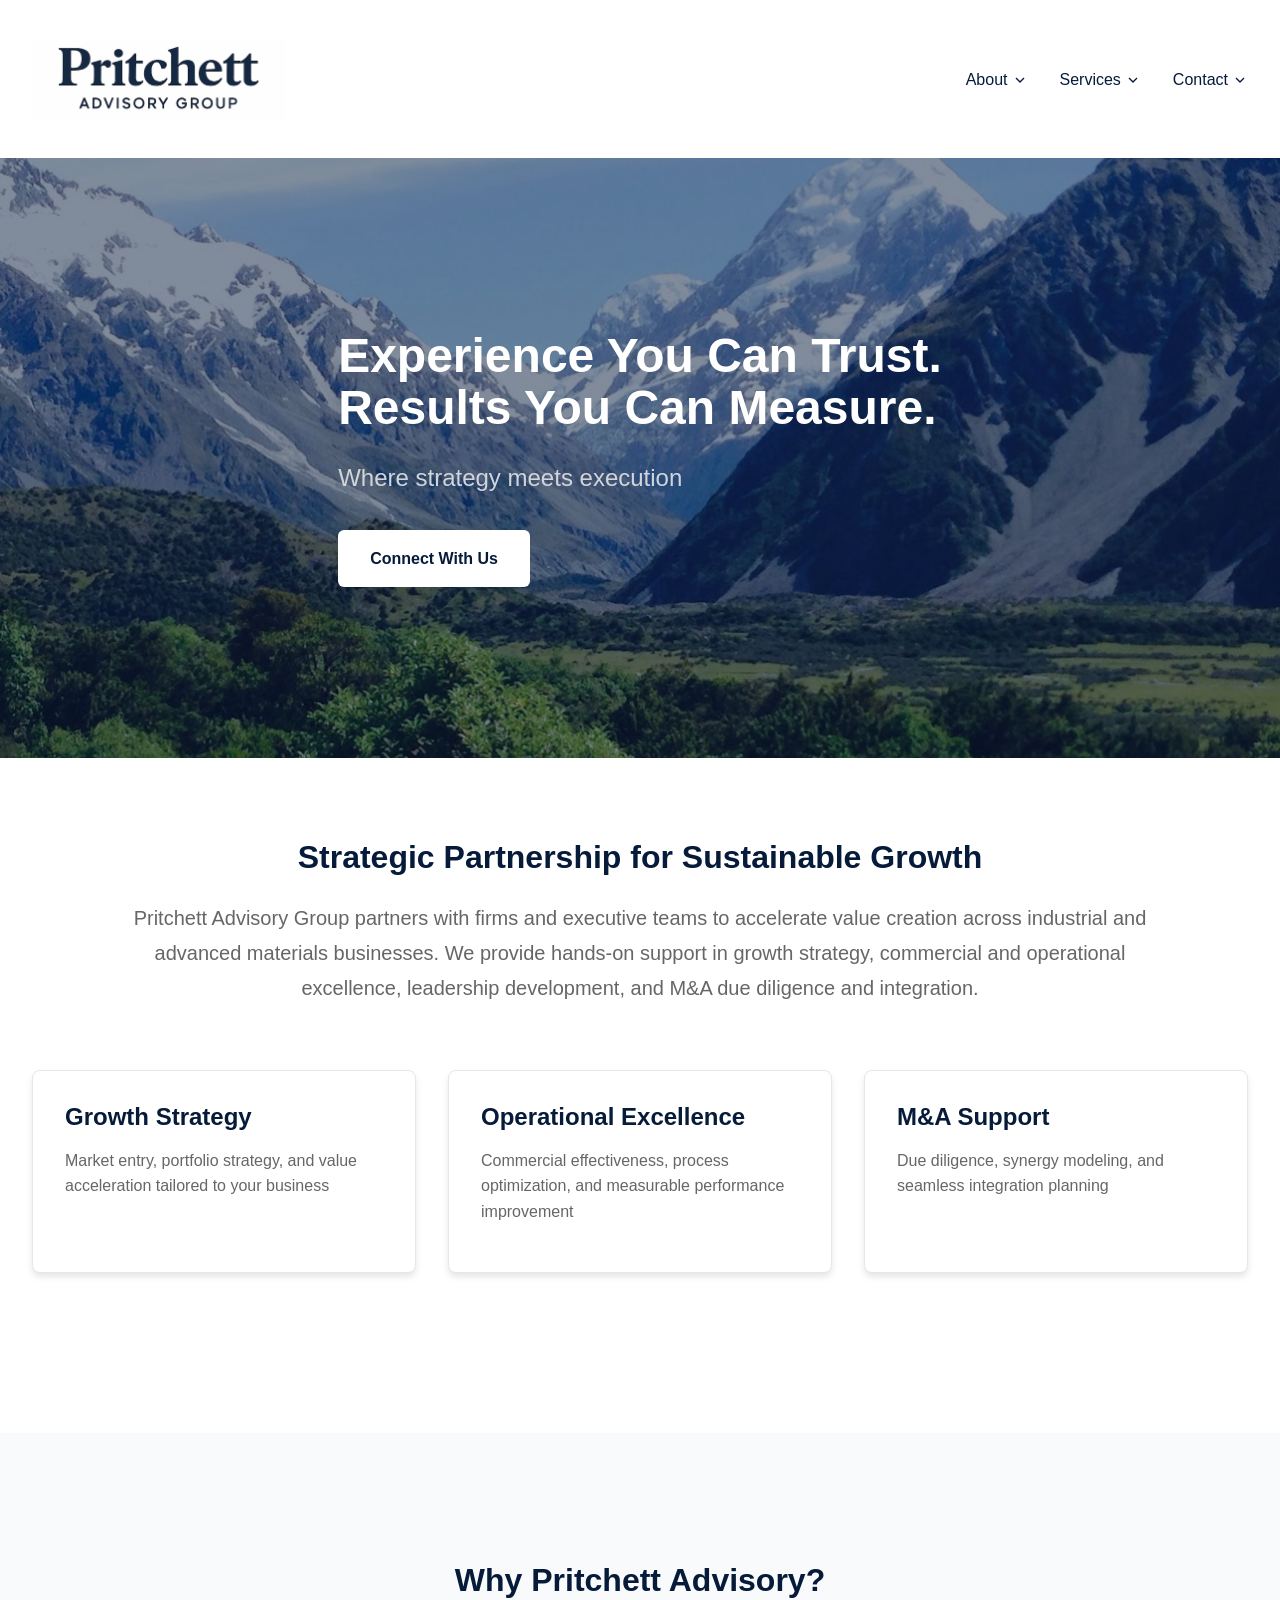
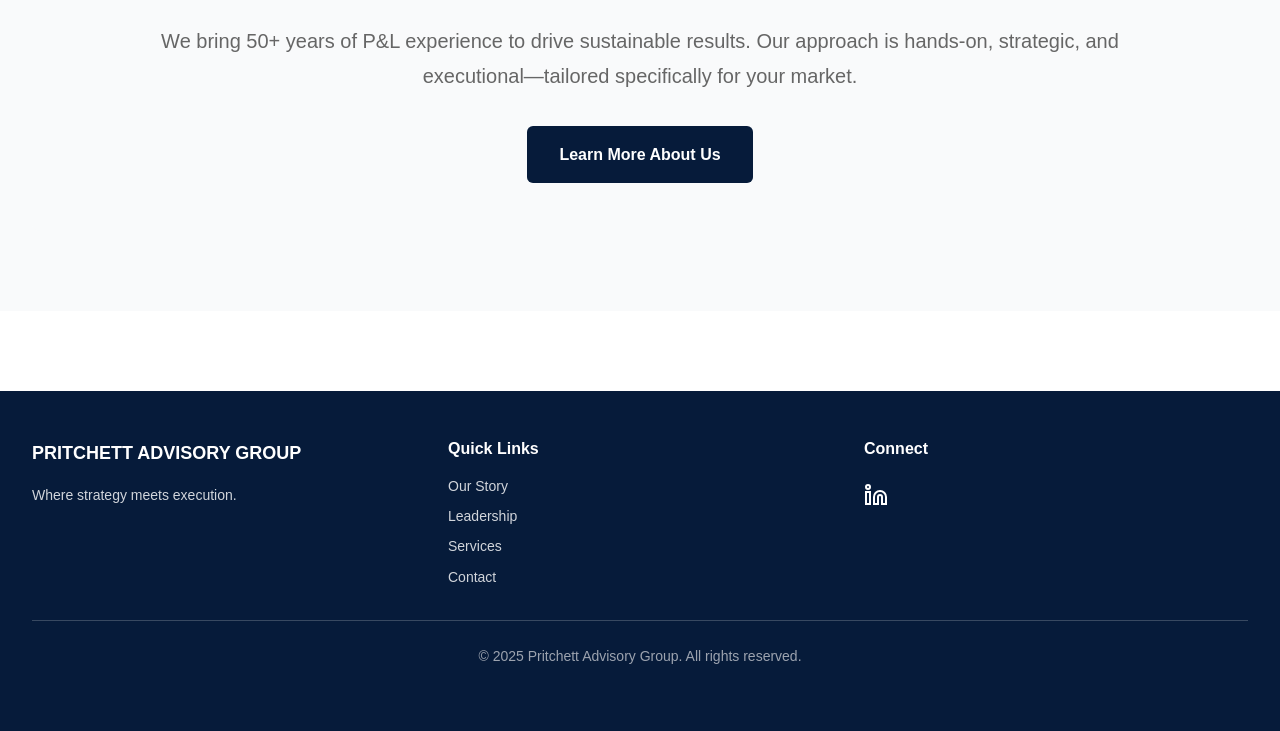
<file: index.html>
<!DOCTYPE html>
<html lang="en">
<head>
    <meta charset="UTF-8">
    <meta name="viewport" content="width=device-width, initial-scale=1.0">
    <meta name="description" content="Pritchett Advisory Group helps industrial firms accelerate growth through strategy, execution, and M&A support—driving sustainable results.">
    <meta name="keywords" content="Strategy, Consulting, Industrial, Advanced Materials, Commercial Excellence, Sales, Growth Strategy, Operational Efficiency">
    <title>Pritchett Advisory Group - Experience You Can Trust. Results You Can Measure.</title>
    <link rel="stylesheet" href="styles.css">
</head>
<body>
    <!-- Top Bar -->
    <div class="top-bar">
        <div class="container">
            <div class="top-bar-content">
                <div class="contact-info">
                    <a href="mailto:info@pritchettadvisory.com" class="contact-link">
                        <svg width="14" height="14" viewBox="0 0 24 24" fill="none" stroke="currentColor" stroke-width="2">
                            <path d="M4 4h16c1.1 0 2 .9 2 2v12c0 1.1-.9 2-2 2H4c-1.1 0-2-.9-2-2V6c0-1.1.9-2 2-2z"></path>
                            <polyline points="22,6 12,13 2,6"></polyline>
                        </svg>
                        info@pritchettadvisory.com
                    </a>
                    <svg width="14" height="14" viewBox="0 0 24 24" fill="none" stroke="currentColor" stroke-width="2">
                            <path d="M22 16.92v3a2 2 0 0 1-2.18 2 19.79 19.79 0 0 1-8.63-3.07 19.5 19.5 0 0 1-6-6 19.79 19.79 0 0 1-3.07-8.67A2 2 0 0 1 4.11 2h3a2 2 0 0 1 2 1.72 12.84 12.84 0 0 0 .7 2.81 2 2 0 0 1-.45 2.11L8.09 9.91a16 16 0 0 0 6 6l1.27-1.27a2 2 0 0 1 2.11-.45 12.84 12.84 0 0 0 2.81.7A2 2 0 0 1 22 16.92z"></path>
                        </svg>
                        (919) 555-1234
                    </a>
                </div>
                <a href="https://linkedin.com" target="_blank" rel="noopener noreferrer" class="social-link">
                    <svg width="16" height="16" viewBox="0 0 24 24" fill="none" stroke="currentColor" stroke-width="2">
                        <path d="M16 8a6 6 0 0 1 6 6v7h-4v-7a2 2 0 0 0-2-2 2 2 0 0 0-2 2v7h-4v-7a6 6 0 0 1 6-6z"></path>
                        <rect x="2" y="9" width="4" height="12"></rect>
                        <circle cx="4" cy="4" r="2"></circle>
                    </svg>
                </a>
            </div>
        </div>
    </div>

    <!-- Header -->
    <header class="header" id="header">
        <nav class="navbar">
            <div class="container">
                <div class="nav-content">
                    <a href="index.html" class="logo">
                        <img src="logo.png" alt="Pritchett Advisory Group" class="logo-image">
                    </a>

                    <!-- Desktop Navigation -->
                    <div class="nav-menu" id="navMenu">
                        <div class="nav-item dropdown">
                            <button class="nav-link">About
                                <svg width="16" height="16" viewBox="0 0 24 24" fill="none" stroke="currentColor" stroke-width="2">
                                    <polyline points="6 9 12 15 18 9"></polyline>
                                </svg>
                            </button>
                            <div class="dropdown-menu">
                                <a href="our-story.html" class="dropdown-item">Our Story</a>
                                <a href="leadership.html" class="dropdown-item">Leadership</a>
                                <a href="approach.html" class="dropdown-item">Approach</a>
                            </div>
                        </div>

                        <div class="nav-item dropdown">
                            <button class="nav-link">Services
                                <svg width="16" height="16" viewBox="0 0 24 24" fill="none" stroke="currentColor" stroke-width="2">
                                    <polyline points="6 9 12 15 18 9"></polyline>
                                </svg>
                            </button>
                            <div class="dropdown-menu">
                                <a href="growth-strategy.html" class="dropdown-item">Growth Strategy</a>
                                <a href="operational-excellence.html" class="dropdown-item">Operational Excellence</a>
                                <a href="ma-support.html" class="dropdown-item">M&A</a>
                            </div>
                        </div>

                        <div class="nav-item dropdown">
                            <button class="nav-link">Contact
                                <svg width="16" height="16" viewBox="0 0 24 24" fill="none" stroke="currentColor" stroke-width="2">
                                    <polyline points="6 9 12 15 18 9"></polyline>
                                </svg>
                            </button>
                            <div class="dropdown-menu">
                                <a href="contact.html" class="dropdown-item">Connect With Us</a>
                            </div>
                        </div>
                    </div>

                    <!-- Mobile Menu Toggle -->
                    <button class="mobile-toggle" id="mobileToggle" aria-label="Toggle menu">
                        <span class="hamburger"></span>
                    </button>
                </div>
            </div>
        </nav>

        <!-- Mobile Menu -->
        <div class="mobile-menu" id="mobileMenu">
            <div class="mobile-section">
                <div class="mobile-section-title">About</div>
                <a href="our-story.html" class="mobile-link">Our Story</a>
                <a href="leadership.html" class="mobile-link">Leadership</a>
                <a href="approach.html" class="mobile-link">Approach</a>
            </div>
            <div class="mobile-section">
                <div class="mobile-section-title">Services</div>
                <a href="growth-strategy.html" class="mobile-link">Growth Strategy</a>
                <a href="operational-excellence.html" class="mobile-link">Operational Excellence</a>
                <a href="ma-support.html" class="mobile-link">M&A</a>
            </div>
            <div class="mobile-section">
                <div class="mobile-section-title">Contact</div>
                <a href="contact.html" class="mobile-link">Connect With Us</a>
            </div>
        </div>
    </header>

    <!-- Hero Section -->
    <section class="hero">
        <div class="hero-overlay"></div>
        <div class="container hero-content">
            <div class="hero-text">
                <h1 class="hero-title fade-in">Experience You Can Trust.<br>Results You Can Measure.</h1>
                <p class="hero-subtitle fade-in-delay">Where strategy meets execution</p>
                <a href="contact.html" class="btn btn-primary fade-in-delay-2">Connect With Us</a>
            </div>
        </div>
    </section>

    <!-- Main Content -->
    <main>
        <!-- Introduction Section -->
        <section class="section">
            <div class="container">
                <div class="text-center mb-large">
                    <h2 class="section-title">Strategic Partnership for Sustainable Growth</h2>
                    <p class="lead">
                        Pritchett Advisory Group partners with firms and executive teams to accelerate value creation across industrial and advanced materials businesses. We provide hands-on support in growth strategy, commercial and operational excellence, leadership development, and M&A due diligence and integration.
                    </p>
                </div>

                <!-- Service Cards -->
                <div class="card-grid">
                    <div class="card">
                        <h3 class="card-title">Growth Strategy</h3>
                        <p class="card-text">Market entry, portfolio strategy, and value acceleration tailored to your business</p>
                    </div>
                    <div class="card">
                        <h3 class="card-title">Operational Excellence</h3>
                        <p class="card-text">Commercial effectiveness, process optimization, and measurable performance improvement</p>
                    </div>
                    <div class="card">
                        <h3 class="card-title">M&A Support</h3>
                        <p class="card-text">Due diligence, synergy modeling, and seamless integration planning</p>
                    </div>
                </div>
            </div>
        </section>

        <!-- Why Section -->
        <section class="section bg-light">
            <div class="container">
                <div class="content-box">
                    <h2 class="section-title text-center">Why Pritchett Advisory?</h2>
                    <p class="lead text-center mb-medium">
                        We bring 50+ years of P&L experience to drive sustainable results. Our approach is hands-on, strategic, and executional—tailored specifically for your market.
                    </p>
                    <div class="text-center">
                        <a href="our-story.html" class="btn btn-secondary">Learn More About Us</a>
                    </div>
                </div>
            </div>
        </section>
    </main>

    <!-- Footer -->
    <footer class="footer">
        <div class="container">
            <div class="footer-grid">
                <div class="footer-col">
                    <div class="footer-logo">PRITCHETT ADVISORY GROUP</div>
                    <p class="footer-tagline">Where strategy meets execution.</p>
                </div>
                <div class="footer-col">
                    <h4 class="footer-title">Quick Links</h4>
                    <div class="footer-links">
                        <a href="our-story.html" class="footer-link">Our Story</a>
                        <a href="leadership.html" class="footer-link">Leadership</a>
                        <a href="growth-strategy.html" class="footer-link">Services</a>
                        <a href="contact.html" class="footer-link">Contact</a>
                    </div>
                </div>
                <div class="footer-col">
                    <h4 class="footer-title">Connect</h4>
                    <!-- <p class="footer-contact">info@pritchettadvisory.com</p> -->
                    <a href="https://www.linkedin.com/company/pritchett-advisory-group/" target="_blank" rel="noopener noreferrer" class="social-icon">
                        <svg width="24" height="24" viewBox="0 0 24 24" fill="none" stroke="currentColor" stroke-width="2">
                            <path d="M16 8a6 6 0 0 1 6 6v7h-4v-7a2 2 0 0 0-2-2 2 2 0 0 0-2 2v7h-4v-7a6 6 0 0 1 6-6z"></path>
                            <rect x="2" y="9" width="4" height="12"></rect>
                            <circle cx="4" cy="4" r="2"></circle>
                        </svg>
                    </a>
                </div>
            </div>
            <div class="footer-bottom">
                <p>&copy; 2025 Pritchett Advisory Group. All rights reserved.</p>
            </div>
        </div>
    </footer>

    <script src="script.js"></script>
</body>

</html>
</file>
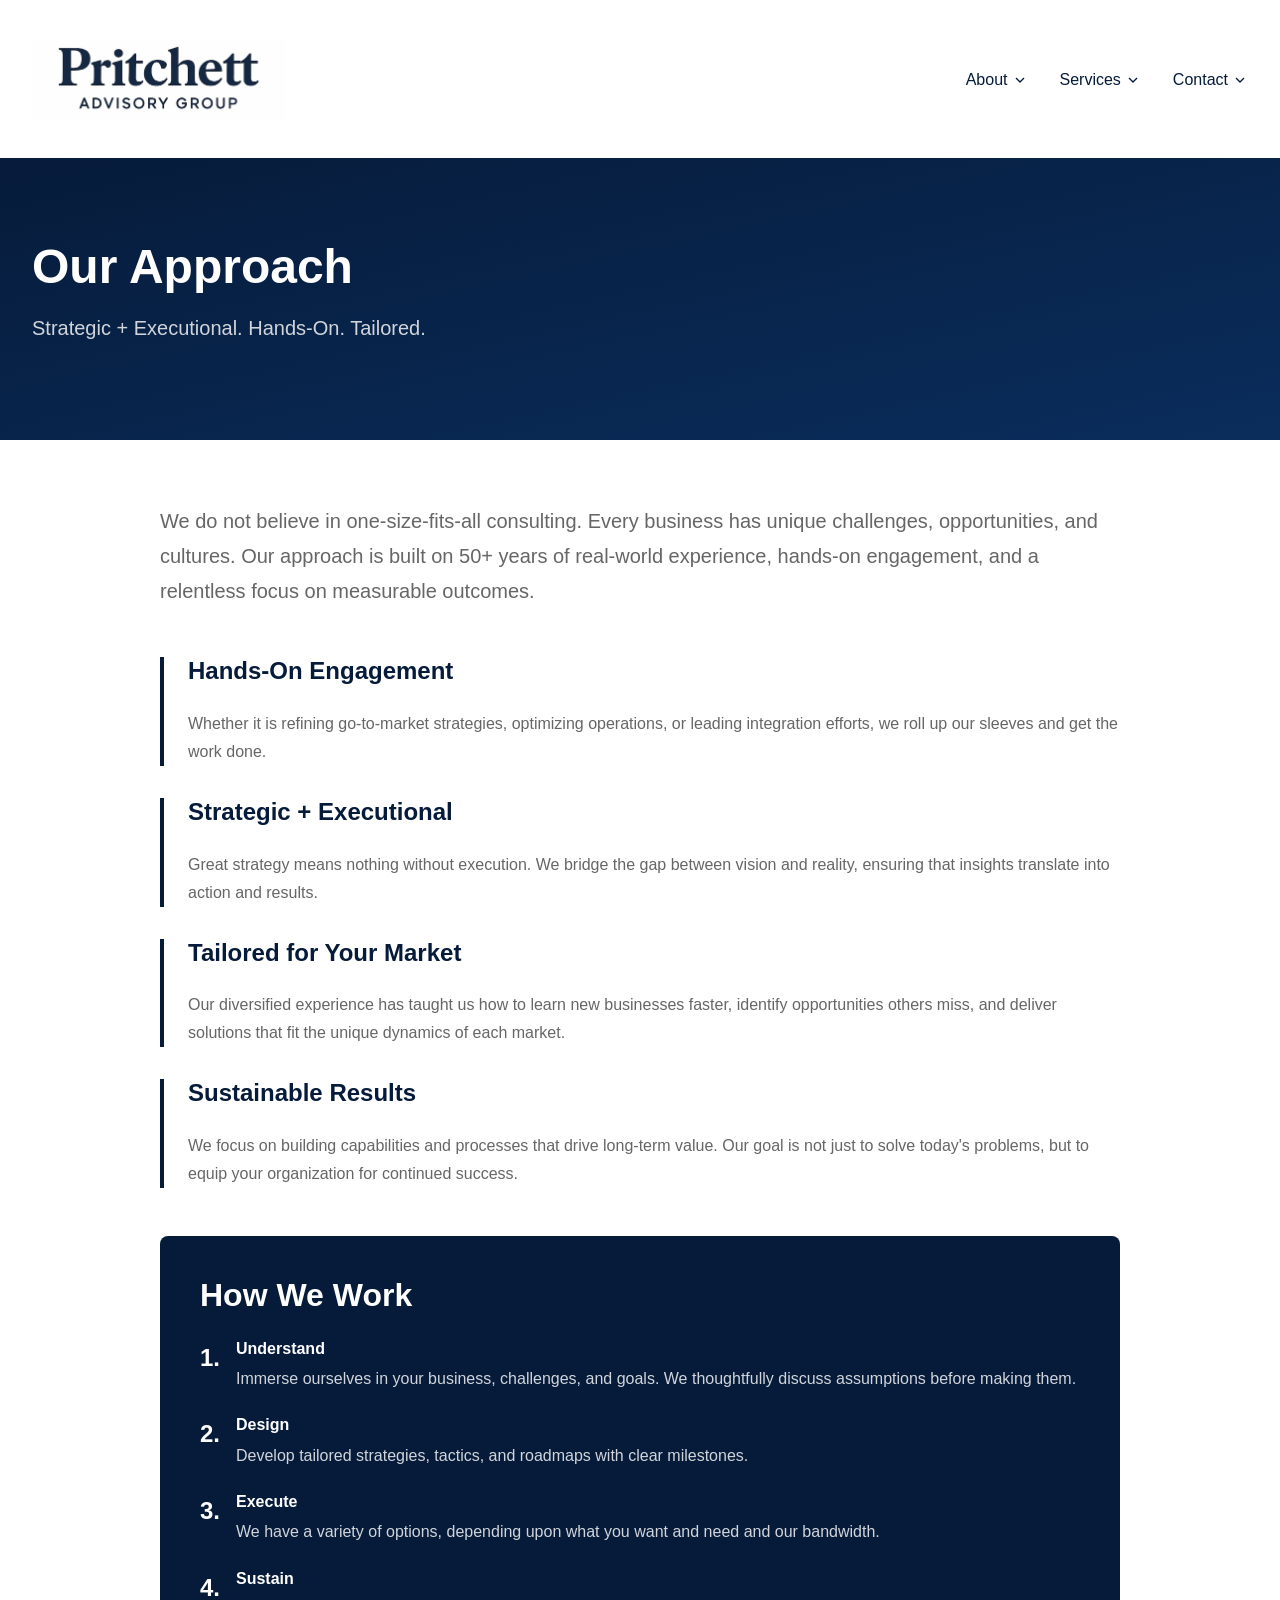
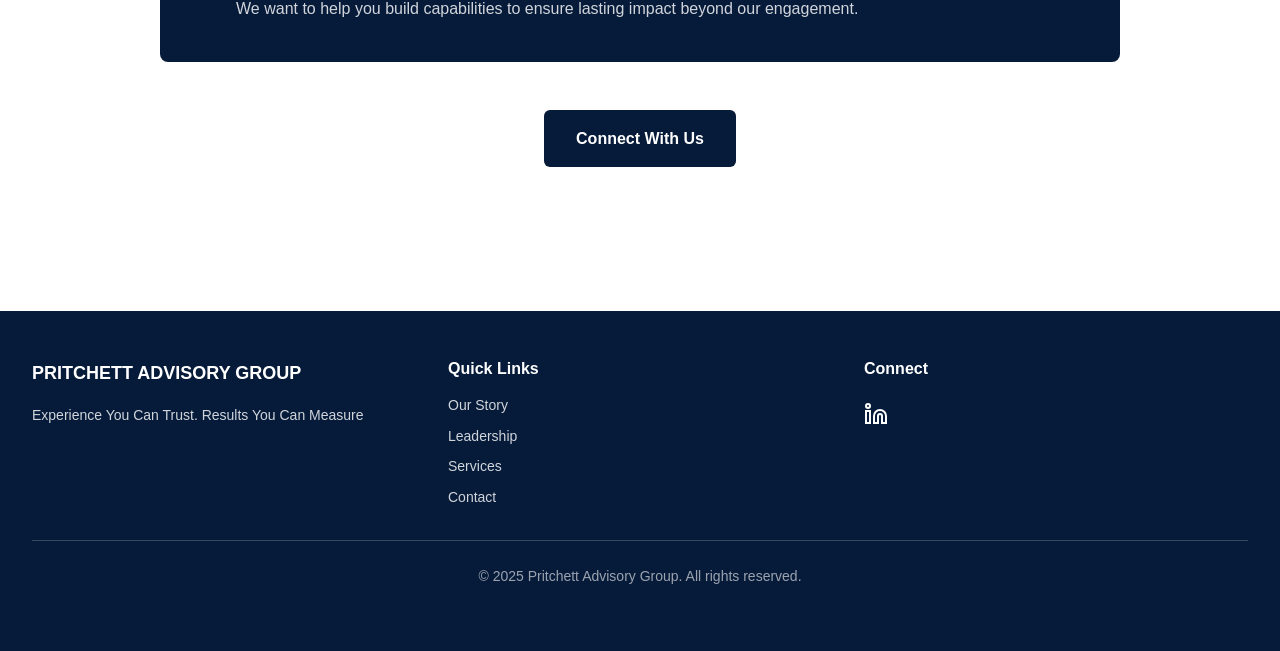
<file: approach.html>
<!DOCTYPE html>
<html lang="en">
<head>
    <meta charset="UTF-8">
    <meta name="viewport" content="width=device-width, initial-scale=1.0">
    <meta name="description" content="Our hands-on, strategic approach to industrial consulting - tailored for advanced materials sectors with sustainable results.">
    <meta name="keywords" content="Consulting Approach, Hands-on Execution, Strategic Planning, Industrial Consulting, Value Creation">
    <title>Our Approach - Pritchett Advisory Group</title>
    <link rel="stylesheet" href="styles.css">
</head>
<body>
    <!-- Top Bar -->
    <div class="top-bar">
        <div class="container">
            <div class="top-bar-content">
                <div class="contact-info">
                    <a href="mailto:info@pritchettadvisory.com" class="contact-link">
                        <svg width="14" height="14" viewBox="0 0 24 24" fill="none" stroke="currentColor" stroke-width="2">
                            <path d="M4 4h16c1.1 0 2 .9 2 2v12c0 1.1-.9 2-2 2H4c-1.1 0-2-.9-2-2V6c0-1.1.9-2 2-2z"></path>
                            <polyline points="22,6 12,13 2,6"></polyline>
                        </svg>
                        info@pritchettadvisory.com
                    </a>
                    <a href="tel:+19195551234" class="contact-link">
                        <svg width="14" height="14" viewBox="0 0 24 24" fill="none" stroke="currentColor" stroke-width="2">
                            <path d="M22 16.92v3a2 2 0 0 1-2.18 2 19.79 19.79 0 0 1-8.63-3.07 19.5 19.5 0 0 1-6-6 19.79 19.79 0 0 1-3.07-8.67A2 2 0 0 1 4.11 2h3a2 2 0 0 1 2 1.72 12.84 12.84 0 0 0 .7 2.81 2 2 0 0 1-.45 2.11L8.09 9.91a16 16 0 0 0 6 6l1.27-1.27a2 2 0 0 1 2.11-.45 12.84 12.84 0 0 0 2.81.7A2 2 0 0 1 22 16.92z"></path>
                        </svg>
                        (919) 555-1234
                    </a>
                </div>
                <a href="https://linkedin.com" target="_blank" rel="noopener noreferrer" class="social-link">
                    <svg width="16" height="16" viewBox="0 0 24 24" fill="none" stroke="currentColor" stroke-width="2">
                        <path d="M16 8a6 6 0 0 1 6 6v7h-4v-7a2 2 0 0 0-2-2 2 2 0 0 0-2 2v7h-4v-7a6 6 0 0 1 6-6z"></path>
                        <rect x="2" y="9" width="4" height="12"></rect>
                        <circle cx="4" cy="4" r="2"></circle>
                    </svg>
                </a>
            </div>
        </div>
    </div>

    <!-- Header -->
    <header class="header" id="header">
        <nav class="navbar">
            <div class="container">
                <div class="nav-content">
                    <a href="index.html" class="logo">
                        <img src="logo.png" alt="Pritchett Advisory Group" class="logo-image">
                    </a>

                    <!-- Desktop Navigation -->
                    <div class="nav-menu" id="navMenu">
                        <div class="nav-item dropdown">
                            <button class="nav-link">About
                                <svg width="16" height="16" viewBox="0 0 24 24" fill="none" stroke="currentColor" stroke-width="2">
                                    <polyline points="6 9 12 15 18 9"></polyline>
                                </svg>
                            </button>
                            <div class="dropdown-menu">
                                <a href="our-story.html" class="dropdown-item">Our Story</a>
                                <a href="leadership.html" class="dropdown-item">Leadership</a>
                                <a href="approach.html" class="dropdown-item">Approach</a>
                            </div>
                        </div>

                        <div class="nav-item dropdown">
                            <button class="nav-link">Services
                                <svg width="16" height="16" viewBox="0 0 24 24" fill="none" stroke="currentColor" stroke-width="2">
                                    <polyline points="6 9 12 15 18 9"></polyline>
                                </svg>
                            </button>
                            <div class="dropdown-menu">
                                <a href="growth-strategy.html" class="dropdown-item">Growth Strategy</a>
                                <a href="operational-excellence.html" class="dropdown-item">Operational Excellence</a>
                                <a href="ma-support.html" class="dropdown-item">M&A</a>
                            </div>
                        </div>

                        <div class="nav-item dropdown">
                            <button class="nav-link">Contact
                                <svg width="16" height="16" viewBox="0 0 24 24" fill="none" stroke="currentColor" stroke-width="2">
                                    <polyline points="6 9 12 15 18 9"></polyline>
                                </svg>
                            </button>
                            <div class="dropdown-menu">
                                <a href="contact.html" class="dropdown-item">Connect With Us</a>
                            </div>
                        </div>
                    </div>

                    <!-- Mobile Menu Toggle -->
                    <button class="mobile-toggle" id="mobileToggle" aria-label="Toggle menu">
                        <span class="hamburger"></span>
                    </button>
                </div>
            </div>
        </nav>

        <!-- Mobile Menu -->
        <div class="mobile-menu" id="mobileMenu">
            <div class="mobile-section">
                <div class="mobile-section-title">About</div>
                <a href="our-story.html" class="mobile-link">Our Story</a>
                <a href="leadership.html" class="mobile-link">Leadership</a>
                <a href="approach.html" class="mobile-link">Approach</a>
            </div>
            <div class="mobile-section">
                <div class="mobile-section-title">Services</div>
                <a href="growth-strategy.html" class="mobile-link">Growth Strategy</a>
                <a href="operational-excellence.html" class="mobile-link">Operational Excellence</a>
                <a href="ma-support.html" class="mobile-link">M&A</a>
            </div>
            <div class="mobile-section">
                <div class="mobile-section-title">Contact</div>
                <a href="contact.html" class="mobile-link">Connect With Us</a>
            </div>
        </div>
    </header>

    <!-- Page Header -->
    <section class="page-header">
        <div class="container">
            <h1>Our Approach</h1>
            <p>Strategic + Executional. Hands-On. Tailored.</p>
        </div>
    </section>

    <!-- Main Content -->
    <main>
        <div class="content-section">
            <p class="content-intro">
                We do not believe in one-size-fits-all consulting. Every business has unique challenges, opportunities, and cultures. Our approach is built on 50+ years of real-world experience, hands-on engagement, and a relentless focus on measurable outcomes.
            </p>

            <div style="margin-top: 3rem; margin-bottom: 3rem;">
                <div class="border-accent" style="margin-bottom: 2rem;">
                    <h3 class="section-title">Hands-On Engagement</h3>
                    <p class="leader-bio">
                        Whether it is refining go-to-market strategies, optimizing operations, or leading integration efforts, we roll up our sleeves and get the work done.
                    </p>
                </div>

                <div class="border-accent" style="margin-bottom: 2rem;">
                    <h3 class="section-title">Strategic + Executional</h3>
                    <p class="leader-bio">
                        Great strategy means nothing without execution. We bridge the gap between vision and reality, ensuring that insights translate into action and results.
                    </p>
                </div>

                <div class="border-accent" style="margin-bottom: 2rem;">
                    <h3 class="section-title">Tailored for Your Market</h3>
                    <p class="leader-bio">
                        Our diversified experience has taught us how to learn new businesses faster, identify opportunities others miss, and deliver solutions that fit the unique dynamics of each market.
                    </p>
                </div>

                <div class="border-accent">
                    <h3 class="section-title">Sustainable Results</h3>
                    <p class="leader-bio">
                        We focus on building capabilities and processes that drive long-term value. Our goal is not just to solve today's problems, but to equip your organization for continued success.
                    </p>
                </div>
            </div>

            <div class="highlight-box">
                <h2>How We Work</h2>
                <div style="margin-top: 1.5rem;">
                    <div style="display: flex; align-items: start; margin-bottom: 1.5rem;">
                        <span style="font-weight: bold; font-size: 1.5rem; margin-right: 1rem;">1.</span>
                        <div>
                            <h4 style="font-weight: 600; margin-bottom: 0.5rem; color: white;">Understand</h4>
                            <p style="color: #d1d5db; margin: 0;">Immerse ourselves in your business, challenges, and goals.  We thoughtfully discuss assumptions before making them.</p>
                        </div>
                    </div>
                    <div style="display: flex; align-items: start; margin-bottom: 1.5rem;">
                        <span style="font-weight: bold; font-size: 1.5rem; margin-right: 1rem;">2.</span>
                        <div>
                            <h4 style="font-weight: 600; margin-bottom: 0.5rem; color: white;">Design</h4>
                            <p style="color: #d1d5db; margin: 0;">Develop tailored strategies, tactics, and roadmaps with clear milestones.</p>
                        </div>
                    </div>
                    <div style="display: flex; align-items: start; margin-bottom: 1.5rem;">
                        <span style="font-weight: bold; font-size: 1.5rem; margin-right: 1rem;">3.</span>
                        <div>
                            <h4 style="font-weight: 600; margin-bottom: 0.5rem; color: white;">Execute</h4>
                            <p style="color: #d1d5db; margin: 0;">We have a variety of options, depending upon what you want and need and our bandwidth.</p>
                        </div>
                    </div>
                    <div style="display: flex; align-items: start;">
                        <span style="font-weight: bold; font-size: 1.5rem; margin-right: 1rem;">4.</span>
                        <div>
                            <h4 style="font-weight: 600; margin-bottom: 0.5rem; color: white;">Sustain</h4>
                            <p style="color: #d1d5db; margin: 0;">We want to help you build capabilities to ensure lasting impact beyond our engagement.</p>
                        </div>
                    </div>
                </div>
            </div>

            <div class="text-center" style="margin-top: 3rem;">
                <a href="contact.html" class="btn btn-secondary">Connect With Us</a>
            </div>
        </div>
    </main>

    <!-- Footer -->
    <footer class="footer">
        <div class="container">
            <div class="footer-grid">
                <div class="footer-col">
                    <div class="footer-logo">PRITCHETT ADVISORY GROUP</div>
                    <p class="footer-tagline">Experience You Can Trust. Results You Can Measure</p>
                </div>
                <div class="footer-col">
                    <h4 class="footer-title">Quick Links</h4>
                    <div class="footer-links">
                        <a href="our-story.html" class="footer-link">Our Story</a>
                        <a href="leadership.html" class="footer-link">Leadership</a>
                        <a href="growth-strategy.html" class="footer-link">Services</a>
                        <a href="contact.html" class="footer-link">Contact</a>
                    </div>
                </div>
                <div class="footer-col">
                    <h4 class="footer-title">Connect</h4>
                    <!-- <p class="footer-contact">info@pritchettadvisory.com</p> -->
                    <a href="https://www.linkedin.com/company/pritchett-advisory-group/" target="_blank" rel="noopener noreferrer" class="social-icon">
                        <svg width="24" height="24" viewBox="0 0 24 24" fill="none" stroke="currentColor" stroke-width="2">
                            <path d="M16 8a6 6 0 0 1 6 6v7h-4v-7a2 2 0 0 0-2-2 2 2 0 0 0-2 2v7h-4v-7a6 6 0 0 1 6-6z"></path>
                            <rect x="2" y="9" width="4" height="12"></rect>
                            <circle cx="4" cy="4" r="2"></circle>
                        </svg>
                    </a>
                </div>
            </div>
            <div class="footer-bottom">
                <p>&copy; 2025 Pritchett Advisory Group. All rights reserved.</p>
            </div>
        </div>
    </footer>

    <script src="script.js"></script>
</body>

</html>
</file>
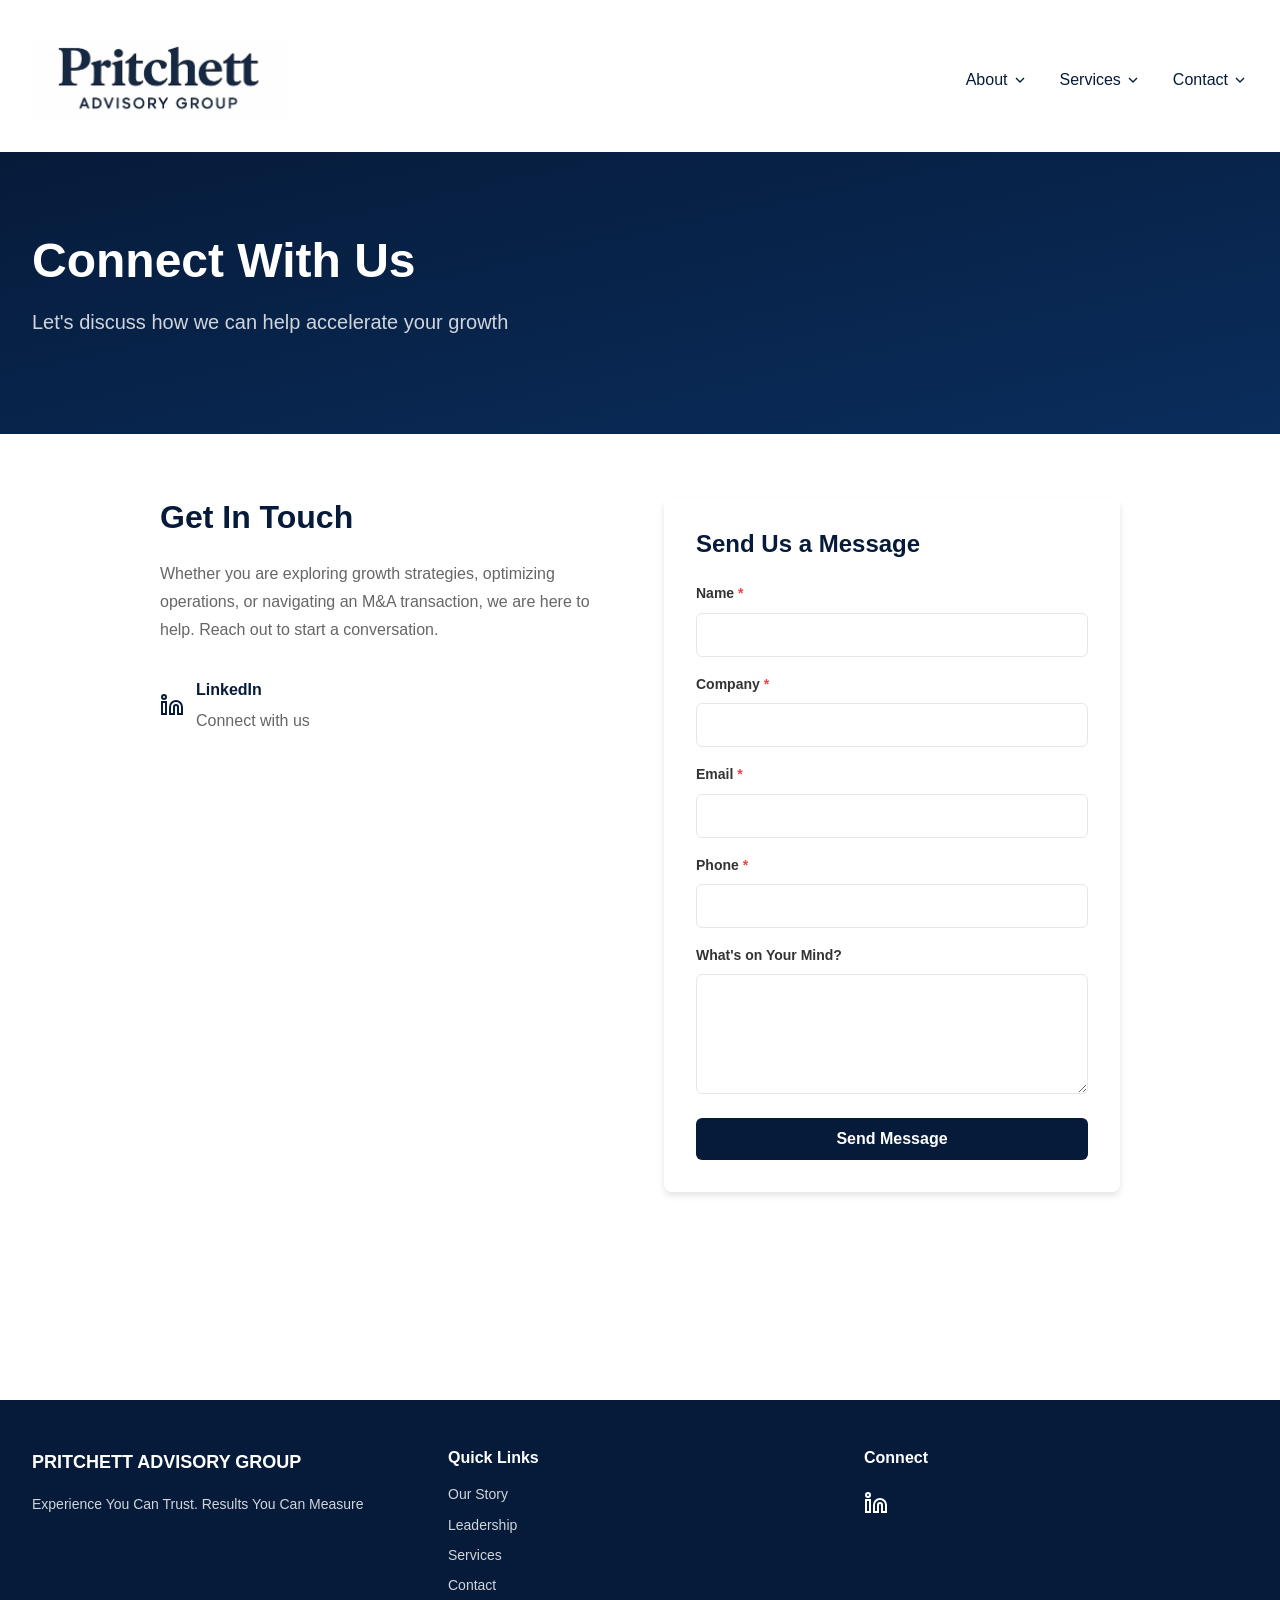
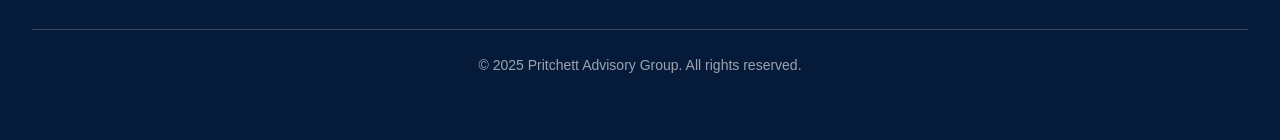
<file: contact.html>
<!DOCTYPE html>
<html lang="en">
<head>
    <meta charset="UTF-8">
    <meta name="viewport" content="width=device-width, initial-scale=1.0">
    <meta name="description" content="Contact Pritchett Advisory Group - Connect with our team to discuss growth strategy, operational excellence, and M&A support.">
    <meta name="keywords" content="Contact, Consulting Inquiry, Strategic Advisory, Industrial Consulting Contact">
    <title>Contact Us - Pritchett Advisory Group</title>
    <link rel="stylesheet" href="styles.css">
</head>
<body>
    <!-- Top Bar -->
    <div class="top-bar">
        <div class="container">
            <div class="top-bar-content">
                <div class="contact-info">
                    <a href="mailto:info@pritchettadvisory.com" class="contact-link">
                        <svg width="14" height="14" viewBox="0 0 24 24" fill="none" stroke="currentColor" stroke-width="2">
                            <path d="M4 4h16c1.1 0 2 .9 2 2v12c0 1.1-.9 2-2 2H4c-1.1 0-2-.9-2-2V6c0-1.1.9-2 2-2z"></path>
                            <polyline points="22,6 12,13 2,6"></polyline>
                        </svg>
                        <!-- info@pritchettadvisory.com -->
                    </a>
                    <svg width="14" height="14" viewBox="0 0 24 24" fill="none" stroke="currentColor" stroke-width="2">
                            <path d="M22 16.92v3a2 2 0 0 1-2.18 2 19.79 19.79 0 0 1-8.63-3.07 19.5 19.5 0 0 1-6-6 19.79 19.79 0 0 1-3.07-8.67A2 2 0 0 1 4.11 2h3a2 2 0 0 1 2 1.72 12.84 12.84 0 0 0 .7 2.81 2 2 0 0 1-.45 2.11L8.09 9.91a16 16 0 0 0 6 6l1.27-1.27a2 2 0 0 1 2.11-.45 12.84 12.84 0 0 0 2.81.7A2 2 0 0 1 22 16.92z"></path>
                        </svg>
                        </a>
                </div>
                <a href="https://linkedin.com" target="_blank" rel="noopener noreferrer" class="social-link">
                    <svg width="16" height="16" viewBox="0 0 24 24" fill="none" stroke="currentColor" stroke-width="2">
                        <path d="M16 8a6 6 0 0 1 6 6v7h-4v-7a2 2 0 0 0-2-2 2 2 0 0 0-2 2v7h-4v-7a6 6 0 0 1 6-6z"></path>
                        <rect x="2" y="9" width="4" height="12"></rect>
                        <circle cx="4" cy="4" r="2"></circle>
                    </svg>
                </a>
            </div>
        </div>
    </div>

    <!-- Header -->
    <header class="header" id="header">
        <nav class="navbar">
            <div class="container">
                <div class="nav-content">
                    <a href="index.html" class="logo">
                        <img src="logo.png" alt="Pritchett Advisory Group" class="logo-image">
                    </a>

                    <!-- Desktop Navigation -->
                    <div class="nav-menu" id="navMenu">
                        <div class="nav-item dropdown">
                            <button class="nav-link">About
                                <svg width="16" height="16" viewBox="0 0 24 24" fill="none" stroke="currentColor" stroke-width="2">
                                    <polyline points="6 9 12 15 18 9"></polyline>
                                </svg>
                            </button>
                            <div class="dropdown-menu">
                                <a href="our-story.html" class="dropdown-item">Our Story</a>
                                <a href="leadership.html" class="dropdown-item">Leadership</a>
                                <a href="approach.html" class="dropdown-item">Approach</a>
                            </div>
                        </div>

                        <div class="nav-item dropdown">
                            <button class="nav-link">Services
                                <svg width="16" height="16" viewBox="0 0 24 24" fill="none" stroke="currentColor" stroke-width="2">
                                    <polyline points="6 9 12 15 18 9"></polyline>
                                </svg>
                            </button>
                            <div class="dropdown-menu">
                                <a href="growth-strategy.html" class="dropdown-item">Growth Strategy</a>
                                <a href="operational-excellence.html" class="dropdown-item">Operational Excellence</a>
                                <a href="ma-support.html" class="dropdown-item">M&A</a>
                            </div>
                        </div>

                        <div class="nav-item dropdown">
                            <button class="nav-link">Contact
                                <svg width="16" height="16" viewBox="0 0 24 24" fill="none" stroke="currentColor" stroke-width="2">
                                    <polyline points="6 9 12 15 18 9"></polyline>
                                </svg>
                            </button>
                            <div class="dropdown-menu">
                                <a href="contact.html" class="dropdown-item">Connect With Us</a>
                            </div>
                        </div>
                    </div>

                    <!-- Mobile Menu Toggle -->
                    <button class="mobile-toggle" id="mobileToggle" aria-label="Toggle menu">
                        <span class="hamburger"></span>
                    </button>
                </div>
            </div>
        </nav>

        <!-- Mobile Menu -->
        <div class="mobile-menu" id="mobileMenu">
            <div class="mobile-section">
                <div class="mobile-section-title">About</div>
                <a href="our-story.html" class="mobile-link">Our Story</a>
                <a href="leadership.html" class="mobile-link">Leadership</a>
                <a href="approach.html" class="mobile-link">Approach</a>
            </div>
            <div class="mobile-section">
                <div class="mobile-section-title">Services</div>
                <a href="growth-strategy.html" class="mobile-link">Growth Strategy</a>
                <a href="operational-excellence.html" class="mobile-link">Operational Excellence</a>
                <a href="ma-support.html" class="mobile-link">M&A</a>
            </div>
            <div class="mobile-section">
                <div class="mobile-section-title">Contact</div>
                <a href="contact.html" class="mobile-link">Connect With Us</a>
            </div>
        </div>
    </header>

    <!-- Page Header -->
    <section class="page-header">
        <div class="container">
            <h1>Connect With Us</h1>
            <p>Let's discuss how we can help accelerate your growth</p>
        </div>
    </section>

    <!-- Main Content -->
    <main>
        <div class="content-section">
            <div class="form-container">
                <!-- Contact Information -->
                <div class="contact-info-box">
                    <h2>Get In Touch</h2>
                    <p>
                        Whether you are exploring growth strategies, optimizing operations, or navigating an M&A transaction, we are here to help. Reach out to start a conversation.
                    </p>

                    <div class="contact-detail">
                        <svg class="contact-icon" width="24" height="24" viewBox="0 0 24 24" fill="none" stroke="currentColor" stroke-width="2">
                            <path d="M16 8a6 6 0 0 1 6 6v7h-4v-7a2 2 0 0 0-2-2 2 2 0 0 0-2 2v7h-4v-7a6 6 0 0 1 6-6z"></path>
                            <rect x="2" y="9" width="4" height="12"></rect>
                            <circle cx="4" cy="4" r="2"></circle>
                        </svg>
                        <div>
                            <p style="font-weight: 600; color: #061b3a; margin-bottom: 0.25rem;">LinkedIn</p>
                            <a href="https://www.linkedin.com/company/pritchett-advisory-group/" target="_blank" rel="noopener noreferrer" style="color: #666666;">Connect with us</a>
                        </div>
                    </div>
                </div>

                <!-- Contact Form -->
                <div class="form-box">
                    <h3>Send Us a Message</h3>
                    <form id="contactForm" action="https://formspree.io/f/xeopjkdq" method="POST">
                        <div class="form-group">
                            <label class="form-label" for="name">Name <span class="required">*</span></label>
                            <input type="text" id="name" name="name" class="form-input" required>
                            <div id="nameError" class="error-message"></div>
                        </div>

                        <div class="form-group">
                            <label class="form-label" for="company">Company <span class="required">*</span></label>
                            <input type="text" id="company" name="company" class="form-input" required>
                            <div id="companyError" class="error-message"></div>
                        </div>

                        <div class="form-group">
                            <label class="form-label" for="email">Email <span class="required">*</span></label>
                            <input type="email" id="email" name="email" class="form-input" required>
                            <div id="emailError" class="error-message"></div>
                        </div>

                        <div class="form-group">
                            <label class="form-label" for="phone">Phone <span class="required">*</span></label>
                            <input type="tel" id="phone" name="phone" class="form-input" required>
                            <div id="phoneError" class="error-message"></div>
                        </div>

                        <div class="form-group">
                            <label class="form-label" for="message">What's on Your Mind?</label>
                            <textarea id="message" name="message" class="form-textarea"></textarea>
                        </div>

                        <button type="submit" class="btn-submit">Send Message</button>
                    </form>
                </div>
            </div>
        </div>
    </main>

    <!-- Footer -->
    <footer class="footer">
        <div class="container">
            <div class="footer-grid">
                <div class="footer-col">
                    <div class="footer-logo">PRITCHETT ADVISORY GROUP</div>
                    <p class="footer-tagline">Experience You Can Trust. Results You Can Measure</p>
                </div>
                <div class="footer-col">
                    <h4 class="footer-title">Quick Links</h4>
                    <div class="footer-links">
                        <a href="our-story.html" class="footer-link">Our Story</a>
                        <a href="leadership.html" class="footer-link">Leadership</a>
                        <a href="growth-strategy.html" class="footer-link">Services</a>
                        <a href="contact.html" class="footer-link">Contact</a>
                    </div>
                </div>
                <div class="footer-col">
                    <h4 class="footer-title">Connect</h4>
                    <!-- <p class="footer-contact">info@pritchettadvisory.com</p> -->
                    <a href="https://linkedin.com" target="_blank" rel="noopener noreferrer" class="social-icon">
                        <svg width="24" height="24" viewBox="0 0 24 24" fill="none" stroke="currentColor" stroke-width="2">
                            <path d="M16 8a6 6 0 0 1 6 6v7h-4v-7a2 2 0 0 0-2-2 2 2 0 0 0-2 2v7h-4v-7a6 6 0 0 1 6-6z"></path>
                            <rect x="2" y="9" width="4" height="12"></rect>
                            <circle cx="4" cy="4" r="2"></circle>
                        </svg>
                    </a>
                </div>
            </div>
            <div class="footer-bottom">
                <p>&copy; 2025 Pritchett Advisory Group. All rights reserved.</p>
            </div>
        </div>
    </footer>

    <script src="script.js"></script>
</body>

</html>
</file>
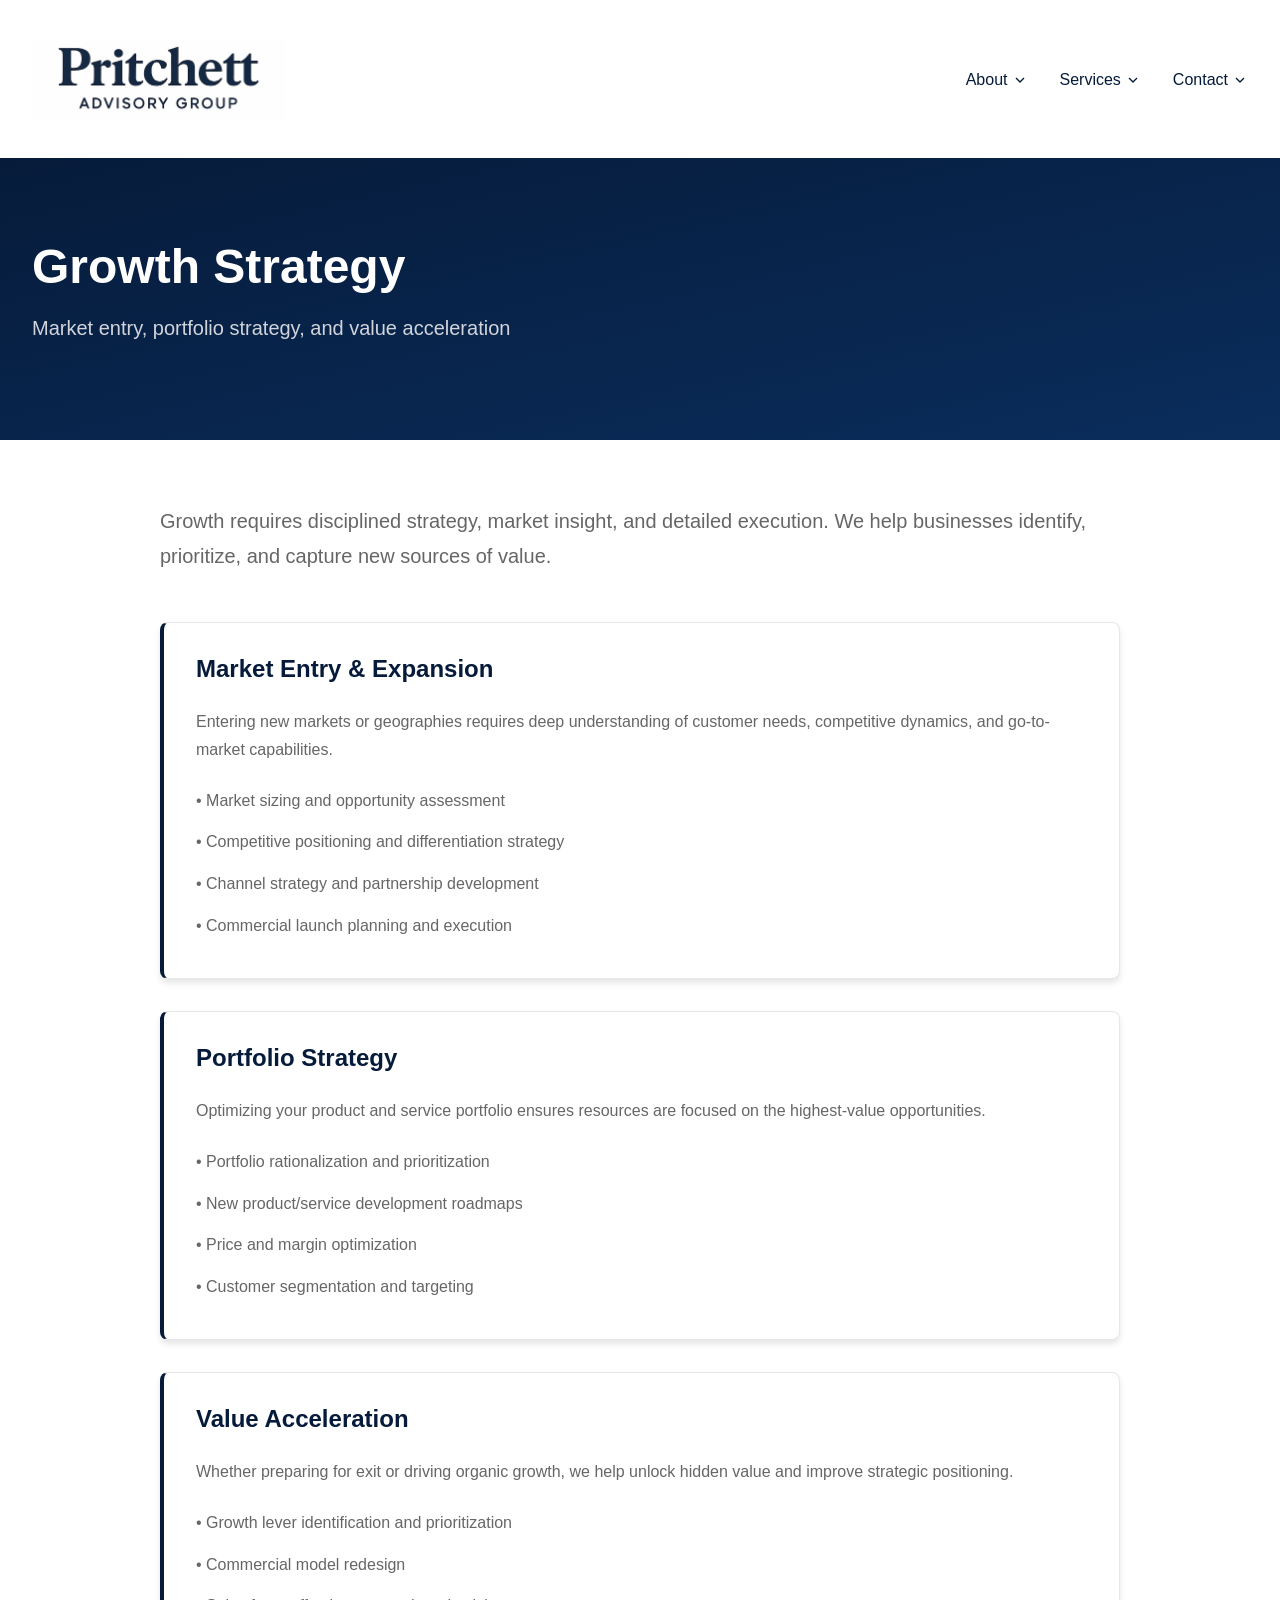
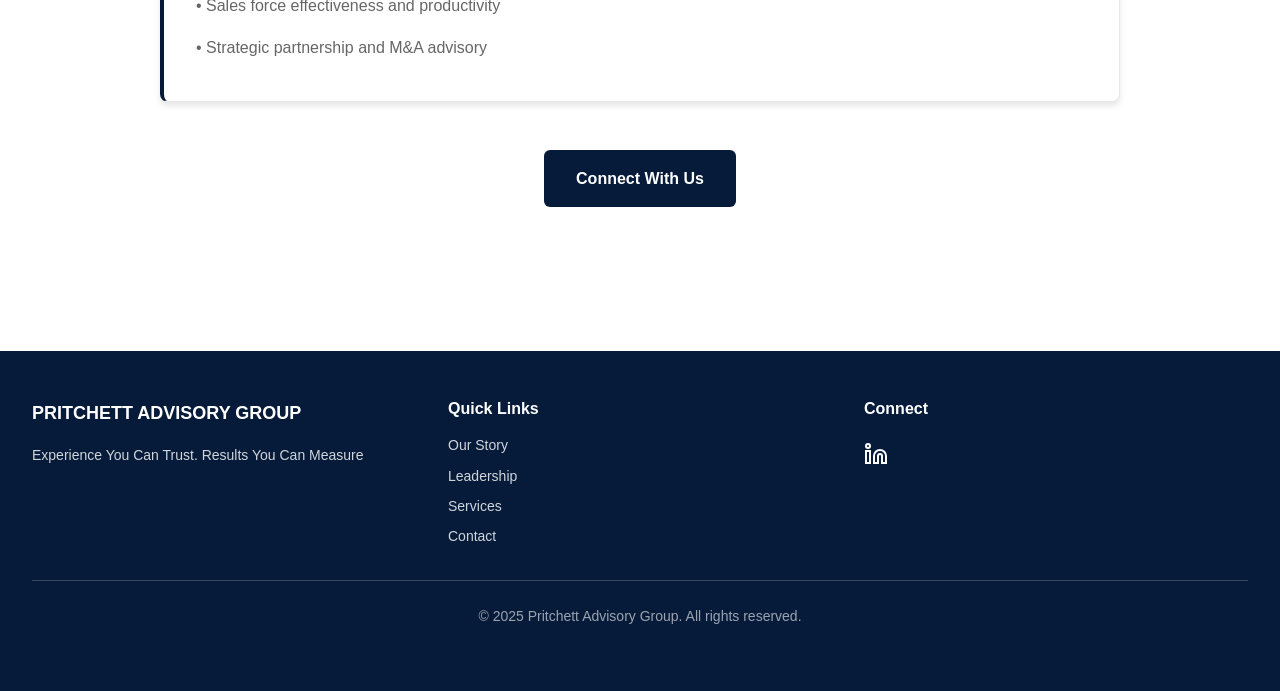
<file: growth-strategy.html>
<!DOCTYPE html>
<html lang="en">
<head>
    <meta charset="UTF-8">
    <meta name="viewport" content="width=device-width, initial-scale=1.0">
    <meta name="description" content="Growth strategy consulting for industrial businesses - market entry, portfolio strategy, and value acceleration services.">
    <meta name="keywords" content="Growth Strategy, Market Entry, Portfolio Strategy, Value Creation, Industrial Consulting, Business Expansion">
    <title>Growth Strategy - Pritchett Advisory Group</title>
    <link rel="stylesheet" href="styles.css">
</head>
<body>
    <!-- Top Bar -->
    <div class="top-bar">
        <div class="container">
            <div class="top-bar-content">
                <div class="contact-info">
                    <a href="mailto:info@pritchettadvisory.com" class="contact-link">
                        <svg width="14" height="14" viewBox="0 0 24 24" fill="none" stroke="currentColor" stroke-width="2">
                            <path d="M4 4h16c1.1 0 2 .9 2 2v12c0 1.1-.9 2-2 2H4c-1.1 0-2-.9-2-2V6c0-1.1.9-2 2-2z"></path>
                            <polyline points="22,6 12,13 2,6"></polyline>
                        </svg>
                        info@pritchettadvisory.com
                    </a>
                    <a href="tel:+19195551234" class="contact-link">
                        <svg width="14" height="14" viewBox="0 0 24 24" fill="none" stroke="currentColor" stroke-width="2">
                            <path d="M22 16.92v3a2 2 0 0 1-2.18 2 19.79 19.79 0 0 1-8.63-3.07 19.5 19.5 0 0 1-6-6 19.79 19.79 0 0 1-3.07-8.67A2 2 0 0 1 4.11 2h3a2 2 0 0 1 2 1.72 12.84 12.84 0 0 0 .7 2.81 2 2 0 0 1-.45 2.11L8.09 9.91a16 16 0 0 0 6 6l1.27-1.27a2 2 0 0 1 2.11-.45 12.84 12.84 0 0 0 2.81.7A2 2 0 0 1 22 16.92z"></path>
                        </svg>
                        (919) 555-1234
                    </a>
                </div>
                <a href="https://linkedin.com" target="_blank" rel="noopener noreferrer" class="social-link">
                    <svg width="16" height="16" viewBox="0 0 24 24" fill="none" stroke="currentColor" stroke-width="2">
                        <path d="M16 8a6 6 0 0 1 6 6v7h-4v-7a2 2 0 0 0-2-2 2 2 0 0 0-2 2v7h-4v-7a6 6 0 0 1 6-6z"></path>
                        <rect x="2" y="9" width="4" height="12"></rect>
                        <circle cx="4" cy="4" r="2"></circle>
                    </svg>
                </a>
            </div>
        </div>
    </div>

    <!-- Header -->
    <header class="header" id="header">
        <nav class="navbar">
            <div class="container">
                <div class="nav-content">
                    <a href="index.html" class="logo">
                        <img src="logo.png" alt="Pritchett Advisory Group" class="logo-image">
                    </a>

                    <!-- Desktop Navigation -->
                    <div class="nav-menu" id="navMenu">
                        <div class="nav-item dropdown">
                            <button class="nav-link">About
                                <svg width="16" height="16" viewBox="0 0 24 24" fill="none" stroke="currentColor" stroke-width="2">
                                    <polyline points="6 9 12 15 18 9"></polyline>
                                </svg>
                            </button>
                            <div class="dropdown-menu">
                                <a href="our-story.html" class="dropdown-item">Our Story</a>
                                <a href="leadership.html" class="dropdown-item">Leadership</a>
                                <a href="approach.html" class="dropdown-item">Approach</a>
                            </div>
                        </div>

                        <div class="nav-item dropdown">
                            <button class="nav-link">Services
                                <svg width="16" height="16" viewBox="0 0 24 24" fill="none" stroke="currentColor" stroke-width="2">
                                    <polyline points="6 9 12 15 18 9"></polyline>
                                </svg>
                            </button>
                            <div class="dropdown-menu">
                                <a href="growth-strategy.html" class="dropdown-item">Growth Strategy</a>
                                <a href="operational-excellence.html" class="dropdown-item">Operational Excellence</a>
                                <a href="ma-support.html" class="dropdown-item">M&A</a>
                            </div>
                        </div>

                        <div class="nav-item dropdown">
                            <button class="nav-link">Contact
                                <svg width="16" height="16" viewBox="0 0 24 24" fill="none" stroke="currentColor" stroke-width="2">
                                    <polyline points="6 9 12 15 18 9"></polyline>
                                </svg>
                            </button>
                            <div class="dropdown-menu">
                                <a href="contact.html" class="dropdown-item">Connect With Us</a>
                            </div>
                        </div>
                    </div>

                    <!-- Mobile Menu Toggle -->
                    <button class="mobile-toggle" id="mobileToggle" aria-label="Toggle menu">
                        <span class="hamburger"></span>
                    </button>
                </div>
            </div>
        </nav>

        <!-- Mobile Menu -->
        <div class="mobile-menu" id="mobileMenu">
            <div class="mobile-section">
                <div class="mobile-section-title">About</div>
                <a href="our-story.html" class="mobile-link">Our Story</a>
                <a href="leadership.html" class="mobile-link">Leadership</a>
                <a href="approach.html" class="mobile-link">Approach</a>
            </div>
            <div class="mobile-section">
                <div class="mobile-section-title">Services</div>
                <a href="growth-strategy.html" class="mobile-link">Growth Strategy</a>
                <a href="operational-excellence.html" class="mobile-link">Operational Excellence</a>
                <a href="ma-support.html" class="mobile-link">M&A</a>
            </div>
            <div class="mobile-section">
                <div class="mobile-section-title">Contact</div>
                <a href="contact.html" class="mobile-link">Connect With Us</a>
            </div>
        </div>
    </header>

    <!-- Page Header -->
    <section class="page-header">
        <div class="container">
            <h1>Growth Strategy</h1>
            <p>Market entry, portfolio strategy, and value acceleration</p>
        </div>
    </section>

    <!-- Main Content -->
    <main>
        <div class="content-section">
            <p class="content-intro">
                Growth requires disciplined strategy, market insight, and detailed execution. We help businesses identify, prioritize, and capture new sources of value.
            </p>

            <div style="margin-top: 3rem; margin-bottom: 3rem;">
                <div class="card" style="border-left: 4px solid #061b3a; margin-bottom: 2rem;">
                    <h3 class="section-title">Market Entry & Expansion</h3>
                    <p class="leader-bio" style="margin-bottom: 1rem;">
                        Entering new markets or geographies requires deep understanding of customer needs, competitive dynamics, and go-to-market capabilities.
                    </p>
                    <ul class="feature-list">
                        <li>• Market sizing and opportunity assessment</li>
                        <li>• Competitive positioning and differentiation strategy</li>
                        <li>• Channel strategy and partnership development</li>
                        <li>• Commercial launch planning and execution</li>
                    </ul>
                </div>

                <div class="card" style="border-left: 4px solid #061b3a; margin-bottom: 2rem;">
                    <h3 class="section-title">Portfolio Strategy</h3>
                    <p class="leader-bio" style="margin-bottom: 1rem;">
                        Optimizing your product and service portfolio ensures resources are focused on the highest-value opportunities.
                    </p>
                    <ul class="feature-list">
                        <li>• Portfolio rationalization and prioritization</li>
                        <li>• New product/service development roadmaps</li>
                        <li>• Price and margin optimization</li>
                        <li>• Customer segmentation and targeting</li>
                    </ul>
                </div>

                <div class="card" style="border-left: 4px solid #061b3a;">
                    <h3 class="section-title">Value Acceleration</h3>
                    <p class="leader-bio" style="margin-bottom: 1rem;">
                        Whether preparing for exit or driving organic growth, we help unlock hidden value and improve strategic positioning.
                    </p>
                    <ul class="feature-list">
                        <li>• Growth lever identification and prioritization</li>
                        <li>• Commercial model redesign</li>
                        <li>• Sales force effectiveness and productivity</li>
                        <li>• Strategic partnership and M&A advisory</li>
                    </ul>
                </div>
            </div>

            <!-- <div class="content-box">
                <h2 class="section-title">Our Impact</h2>
                <p class="leader-bio">
                    We have helped clients enter new markets generating over $500M in new revenue opportunities, reposition portfolios to improve margins by 15-20%, and develop go-to-market strategies that accelerated market share gains in highly competitive segments.
                </p>
            </div> -->

            <div class="text-center" style="margin-top: 3rem;">
                <a href="contact.html" class="btn btn-secondary">Connect With Us</a>
            </div>
        </div>
    </main>

    <!-- Footer -->
    <footer class="footer">
        <div class="container">
            <div class="footer-grid">
                <div class="footer-col">
                    <div class="footer-logo">PRITCHETT ADVISORY GROUP</div>
                    <p class="footer-tagline">Experience You Can Trust. Results You Can Measure</p>
                </div>
                <div class="footer-col">
                    <h4 class="footer-title">Quick Links</h4>
                    <div class="footer-links">
                        <a href="our-story.html" class="footer-link">Our Story</a>
                        <a href="leadership.html" class="footer-link">Leadership</a>
                        <a href="growth-strategy.html" class="footer-link">Services</a>
                        <a href="contact.html" class="footer-link">Contact</a>
                    </div>
                </div>
                <div class="footer-col">
                    <h4 class="footer-title">Connect</h4>
                    <!-- <p class="footer-contact">info@pritchettadvisory.com</p> -->
                    <a href="https://www.linkedin.com/company/pritchett-advisory-group/" target="_blank" rel="noopener noreferrer" class="social-icon">
                        <svg width="24" height="24" viewBox="0 0 24 24" fill="none" stroke="currentColor" stroke-width="2">
                            <path d="M16 8a6 6 0 0 1 6 6v7h-4v-7a2 2 0 0 0-2-2 2 2 0 0 0-2 2v7h-4v-7a6 6 0 0 1 6-6z"></path>
                            <rect x="2" y="9" width="4" height="12"></rect>
                            <circle cx="4" cy="4" r="2"></circle>
                        </svg>
                    </a>
                </div>
            </div>
            <div class="footer-bottom">
                <p>&copy; 2025 Pritchett Advisory Group. All rights reserved.</p>
            </div>
        </div>
    </footer>

    <script src="script.js"></script>
</body>

</html>
</file>
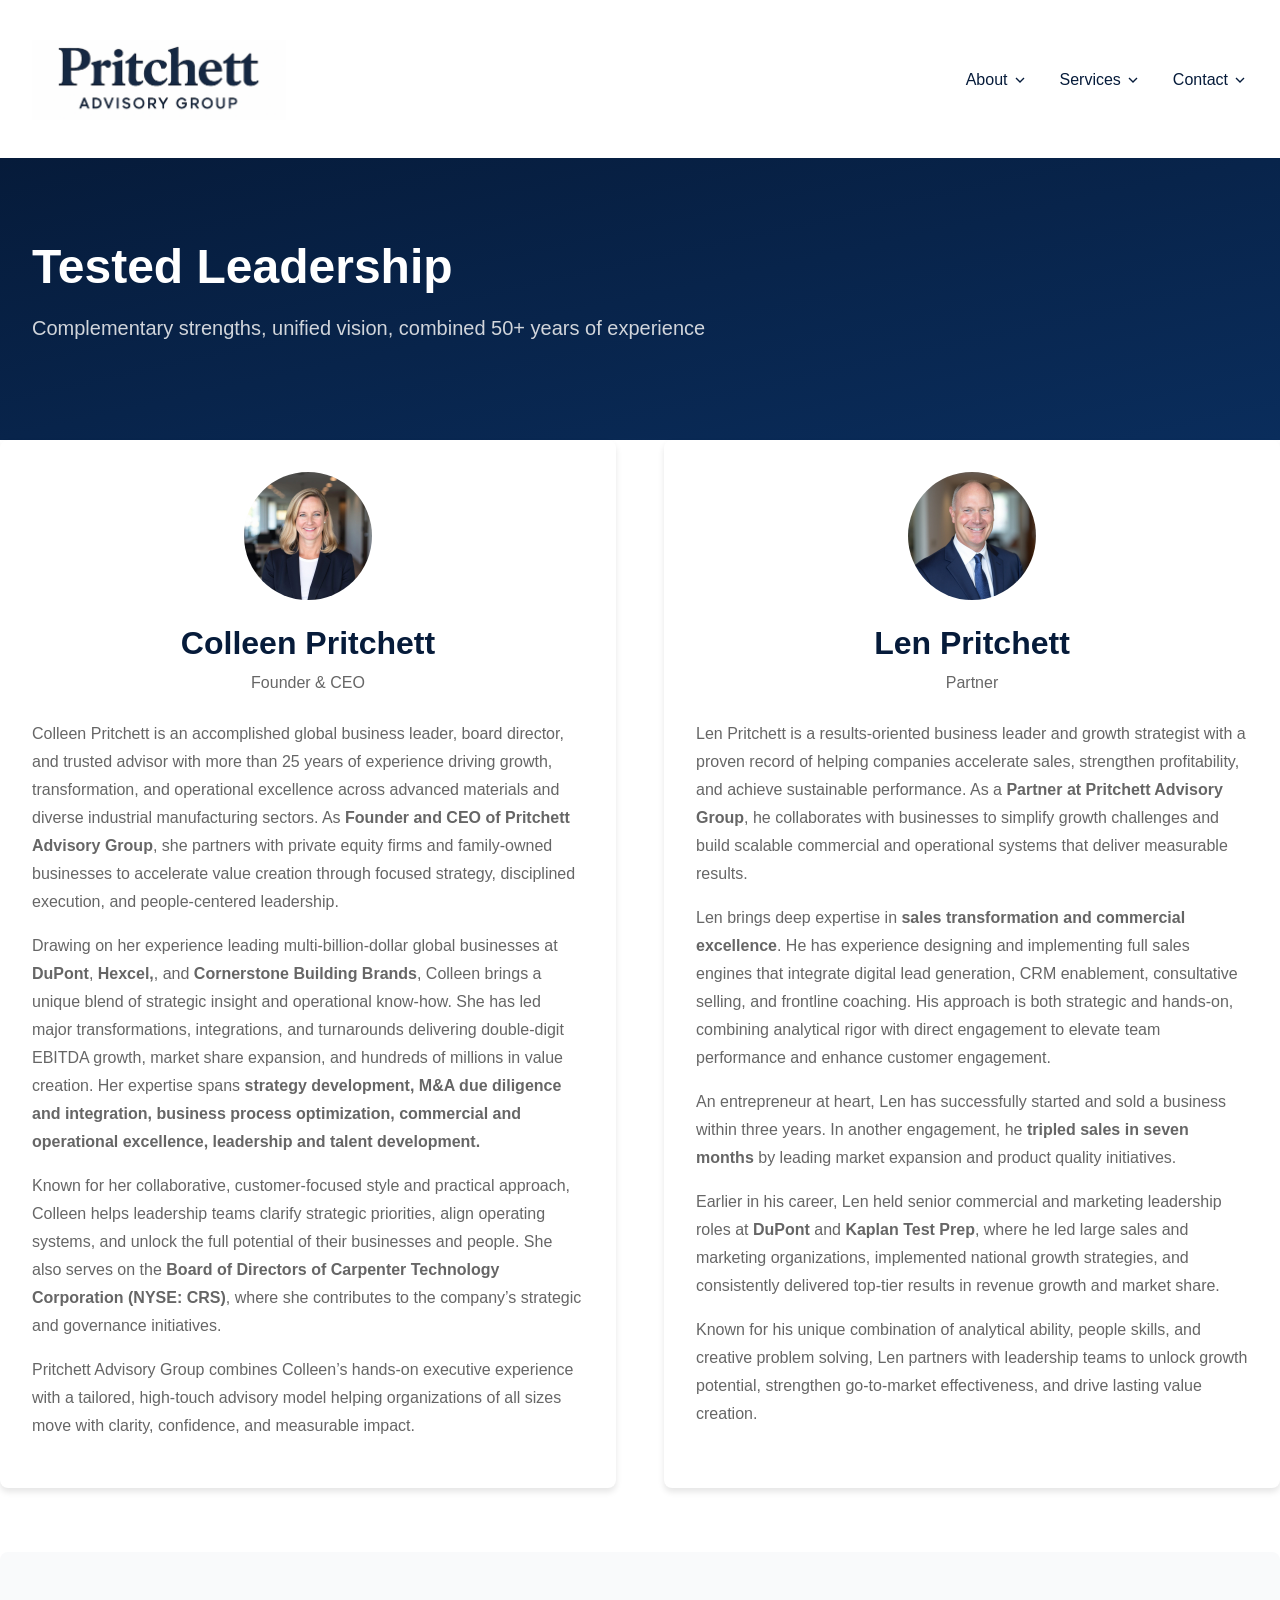
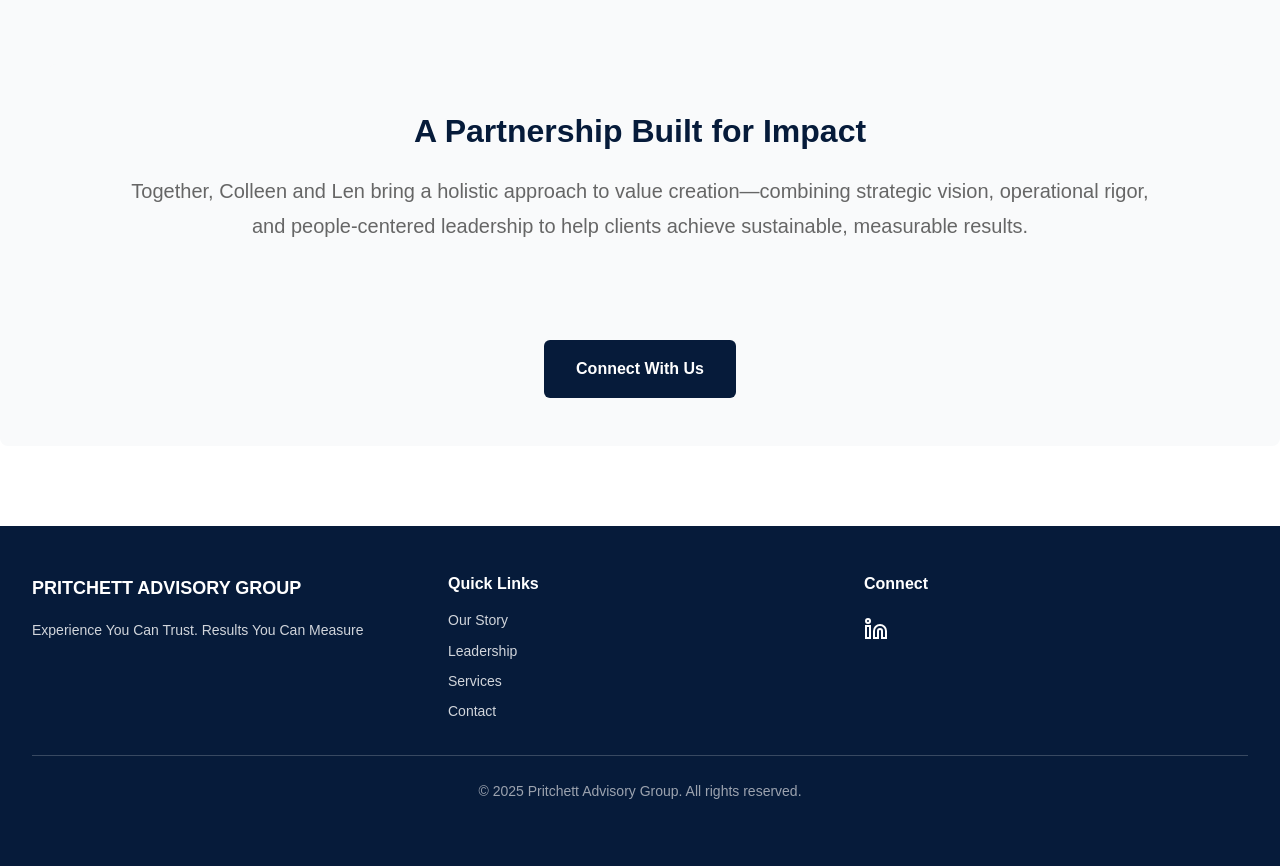
<file: leadership.html>
<!DOCTYPE html>
<html lang="en">
<head>
    <meta charset="UTF-8">
    <meta name="viewport" content="width=device-width, initial-scale=1.0">
    <meta name="description" content="Meet the leadership team at Pritchett Advisory Group - experienced executives with 25+ years of P&L leadership in industrial and advanced materials.">
    <meta name="keywords" content="Executive Leadership, Industrial Consulting, P&L Experience, Business Strategy, Operational Excellence">
    <title>Leadership - Pritchett Advisory Group</title>
    <link rel="stylesheet" href="styles.css">
</head>
<body>
    <!-- Top Bar -->
    <div class="top-bar">
        <div class="container">
            <div class="top-bar-content">
                <div class="contact-info">
                    <a href="mailto:info@pritchettadvisory.com" class="contact-link">
                        <svg width="14" height="14" viewBox="0 0 24 24" fill="none" stroke="currentColor" stroke-width="2">
                            <path d="M4 4h16c1.1 0 2 .9 2 2v12c0 1.1-.9 2-2 2H4c-1.1 0-2-.9-2-2V6c0-1.1.9-2 2-2z"></path>
                            <polyline points="22,6 12,13 2,6"></polyline>
                        </svg>
                        info@pritchettadvisory.com
                    </a>
                    <a href="tel:+19195551234" class="contact-link">
                        <svg width="14" height="14" viewBox="0 0 24 24" fill="none" stroke="currentColor" stroke-width="2">
                            <path d="M22 16.92v3a2 2 0 0 1-2.18 2 19.79 19.79 0 0 1-8.63-3.07 19.5 19.5 0 0 1-6-6 19.79 19.79 0 0 1-3.07-8.67A2 2 0 0 1 4.11 2h3a2 2 0 0 1 2 1.72 12.84 12.84 0 0 0 .7 2.81 2 2 0 0 1-.45 2.11L8.09 9.91a16 16 0 0 0 6 6l1.27-1.27a2 2 0 0 1 2.11-.45 12.84 12.84 0 0 0 2.81.7A2 2 0 0 1 22 16.92z"></path>
                        </svg>
                        (919) 555-1234
                    </a>
                </div>
                <a href="https://linkedin.com" target="_blank" rel="noopener noreferrer" class="social-link">
                    <svg width="16" height="16" viewBox="0 0 24 24" fill="none" stroke="currentColor" stroke-width="2">
                        <path d="M16 8a6 6 0 0 1 6 6v7h-4v-7a2 2 0 0 0-2-2 2 2 0 0 0-2 2v7h-4v-7a6 6 0 0 1 6-6z"></path>
                        <rect x="2" y="9" width="4" height="12"></rect>
                        <circle cx="4" cy="4" r="2"></circle>
                    </svg>
                </a>
            </div>
        </div>
    </div>

    <!-- Header -->
    <header class="header" id="header">
        <nav class="navbar">
            <div class="container">
                <div class="nav-content">
                    <a href="index.html" class="logo">
                        <img src="logo.png" alt="Pritchett Advisory Group" class="logo-image">
                    </a>

                    <!-- Desktop Navigation -->
                    <div class="nav-menu" id="navMenu">
                        <div class="nav-item dropdown">
                            <button class="nav-link">About
                                <svg width="16" height="16" viewBox="0 0 24 24" fill="none" stroke="currentColor" stroke-width="2">
                                    <polyline points="6 9 12 15 18 9"></polyline>
                                </svg>
                            </button>
                            <div class="dropdown-menu">
                                <a href="our-story.html" class="dropdown-item">Our Story</a>
                                <a href="leadership.html" class="dropdown-item">Leadership</a>
                                <a href="approach.html" class="dropdown-item">Approach</a>
                            </div>
                        </div>

                        <div class="nav-item dropdown">
                            <button class="nav-link">Services
                                <svg width="16" height="16" viewBox="0 0 24 24" fill="none" stroke="currentColor" stroke-width="2">
                                    <polyline points="6 9 12 15 18 9"></polyline>
                                </svg>
                            </button>
                            <div class="dropdown-menu">
                                <a href="growth-strategy.html" class="dropdown-item">Growth Strategy</a>
                                <a href="operational-excellence.html" class="dropdown-item">Operational Excellence</a>
                                <a href="ma-support.html" class="dropdown-item">M&A</a>
                            </div>
                        </div>

                        <div class="nav-item dropdown">
                            <button class="nav-link">Contact
                                <svg width="16" height="16" viewBox="0 0 24 24" fill="none" stroke="currentColor" stroke-width="2">
                                    <polyline points="6 9 12 15 18 9"></polyline>
                                </svg>
                            </button>
                            <div class="dropdown-menu">
                                <a href="contact.html" class="dropdown-item">Connect With Us</a>
                            </div>
                        </div>
                    </div>

                    <!-- Mobile Menu Toggle -->
                    <button class="mobile-toggle" id="mobileToggle" aria-label="Toggle menu">
                        <span class="hamburger"></span>
                    </button>
                </div>
            </div>
        </nav>

        <!-- Mobile Menu -->
        <div class="mobile-menu" id="mobileMenu">
            <div class="mobile-section">
                <div class="mobile-section-title">About</div>
                <a href="our-story.html" class="mobile-link">Our Story</a>
                <a href="leadership.html" class="mobile-link">Leadership</a>
                <a href="approach.html" class="mobile-link">Approach</a>
            </div>
            <div class="mobile-section">
                <div class="mobile-section-title">Services</div>
                <a href="growth-strategy.html" class="mobile-link">Growth Strategy</a>
                <a href="operational-excellence.html" class="mobile-link">Operational Excellence</a>
                <a href="ma-support.html" class="mobile-link">M&A</a>
            </div>
            <div class="mobile-section">
                <div class="mobile-section-title">Contact</div>
                <a href="contact.html" class="mobile-link">Connect With Us</a>
            </div>
        </div>
    </header>

    <!-- Page Header -->
<section class="page-header">
    <div class="container">
        <h1>Tested Leadership</h1>
        <p>Complementary strengths, unified vision, combined 50+ years of experience</p>
    </div>
</section>


    <!-- Main Content -->
    <main>
        <div class="leadership-grid">
    <div class="leader-card">
        <div class="leader-photo">
            <img src="colleen-headshot.jpg" alt="Colleen Pritchett">
        </div>
        <h2 class="leader-name">Colleen Pritchett</h2>
        <p class="leader-title">Founder & CEO</p>
        <p class="leader-bio">
            Colleen Pritchett is an accomplished global business leader, board director, and trusted advisor with more than 25 years of experience driving growth, transformation, and operational excellence across advanced materials and diverse industrial manufacturing sectors.  As <strong>Founder and CEO of Pritchett Advisory Group</strong>, she partners with private equity firms and family-owned businesses to accelerate value creation through focused strategy, disciplined execution, and people-centered leadership.
        </p>
        <p class="leader-bio">
            Drawing on her experience leading multi-billion-dollar global businesses at <strong>DuPont</strong>, <strong>Hexcel,</strong>, and <strong>Cornerstone Building Brands</strong>, Colleen brings a unique blend of strategic insight and operational know-how. She has led major transformations, integrations, and turnarounds delivering double-digit EBITDA growth, market share expansion, and hundreds of millions in value creation. Her expertise spans <strong>strategy development, M&A due diligence and integration, business process optimization, commercial and operational excellence, leadership and talent development.</strong>
        </p>
        <p class="leader-bio">
            Known for her collaborative, customer-focused style and practical approach, Colleen helps leadership teams clarify strategic priorities, align operating systems, and unlock the full potential of their businesses and people. She also serves on the <strong>Board of Directors of Carpenter Technology Corporation (NYSE: CRS)</strong>, where she contributes to the company’s strategic and governance initiatives.
        </p>
        <p class="leader-bio">
            Pritchett Advisory Group combines Colleen’s hands-on executive experience with a tailored, high-touch advisory model helping organizations of all sizes move with clarity, confidence, and measurable impact.
        </p>

    </div>

    <div class="leader-card">
        <div class="leader-photo">
            <img src="len-headshot.jpeg" alt="Len Pritchett">
        </div>
        <h2 class="leader-name">Len Pritchett</h2>
        <p class="leader-title">Partner</p>
        <p class="leader-bio">
            Len Pritchett is a results-oriented business leader and growth strategist with a proven
            record of helping companies accelerate sales, strengthen profitability, and achieve
            sustainable performance. As a <strong>Partner at Pritchett Advisory Group</strong>, he collaborates
            with businesses to simplify growth challenges and build scalable commercial and
            operational systems that deliver measurable results.
        </p>
        <p class="leader-bio">
            Len brings deep expertise in <strong>sales transformation and commercial excellence</strong>.  He has experience designing and implementing full sales engines that integrate digital lead generation, CRM enablement, consultative selling, and frontline coaching. His approach is both strategic and hands-on, combining analytical rigor with direct engagement to elevate team performance and enhance customer engagement.
        </p>
        <p class="leader-bio">
            An entrepreneur at heart, Len has successfully started and sold a business within three years.  In another engagement, he <strong>tripled sales in seven months</strong> by leading market expansion and product quality initiatives.
        </p>
        <p class="leader-bio">
            Earlier in his career, Len held senior commercial and marketing leadership roles at <strong>DuPont</strong> and <strong>Kaplan Test Prep</strong>, where he led large sales and marketing organizations, implemented national growth strategies, and consistently delivered top-tier results in revenue growth and market share.
        </p>
        <p class="leader-bio">
            Known for his unique combination of analytical ability, people skills, and creative problem solving, Len partners with leadership teams to unlock growth potential, strengthen go-to-market effectiveness, and drive lasting value creation.
        </p>





    </div>
</div>

</div>

            <!-- Add Earth here -->
            
            <div class="content-box" style="margin-top: 4rem;">



            <div class="content-box" style="margin-top: 4rem;">
                <h2 class="section-title text-center">A Partnership Built for Impact</h2>
                <p class="lead text-center">
                    Together, Colleen and Len bring a holistic approach to value creation—combining strategic vision, operational rigor, and people-centered leadership to help clients achieve sustainable, measurable results.  
                </p>
            </div>

            <div class="text-center" style="margin-top: 3rem;">
                <a href="contact.html" class="btn btn-secondary">Connect With Us</a>
            </div>
        </div>
    </main>

    <!-- Footer -->
    <footer class="footer">
        <div class="container">
            <div class="footer-grid">
                <div class="footer-col">
                    <div class="footer-logo">PRITCHETT ADVISORY GROUP</div>
                    <p class="footer-tagline">Experience You Can Trust. Results You Can Measure</p>
                </div>
                <div class="footer-col">
                    <h4 class="footer-title">Quick Links</h4>
                    <div class="footer-links">
                        <a href="our-story.html" class="footer-link">Our Story</a>
                        <a href="leadership.html" class="footer-link">Leadership</a>
                        <a href="growth-strategy.html" class="footer-link">Services</a>
                        <a href="contact.html" class="footer-link">Contact</a>
                    </div>
                </div>
                <div class="footer-col">
                    <h4 class="footer-title">Connect</h4>
                    <!-- <p class="footer-contact">info@pritchettadvisory.com</p> -->
                    <a href="https://www.linkedin.com/company/pritchett-advisory-group/" target="_blank" rel="noopener noreferrer" class="social-icon">
                        <svg width="24" height="24" viewBox="0 0 24 24" fill="none" stroke="currentColor" stroke-width="2">
                            <path d="M16 8a6 6 0 0 1 6 6v7h-4v-7a2 2 0 0 0-2-2 2 2 0 0 0-2 2v7h-4v-7a6 6 0 0 1 6-6z"></path>
                            <rect x="2" y="9" width="4" height="12"></rect>
                            <circle cx="4" cy="4" r="2"></circle>
                        </svg>
                    </a>
                </div>
            </div>
            <div class="footer-bottom">
                <p>&copy; 2025 Pritchett Advisory Group. All rights reserved.</p>
            </div>
        </div>
    </footer>

    <script src="script.js"></script>
</body>

</html>
</file>
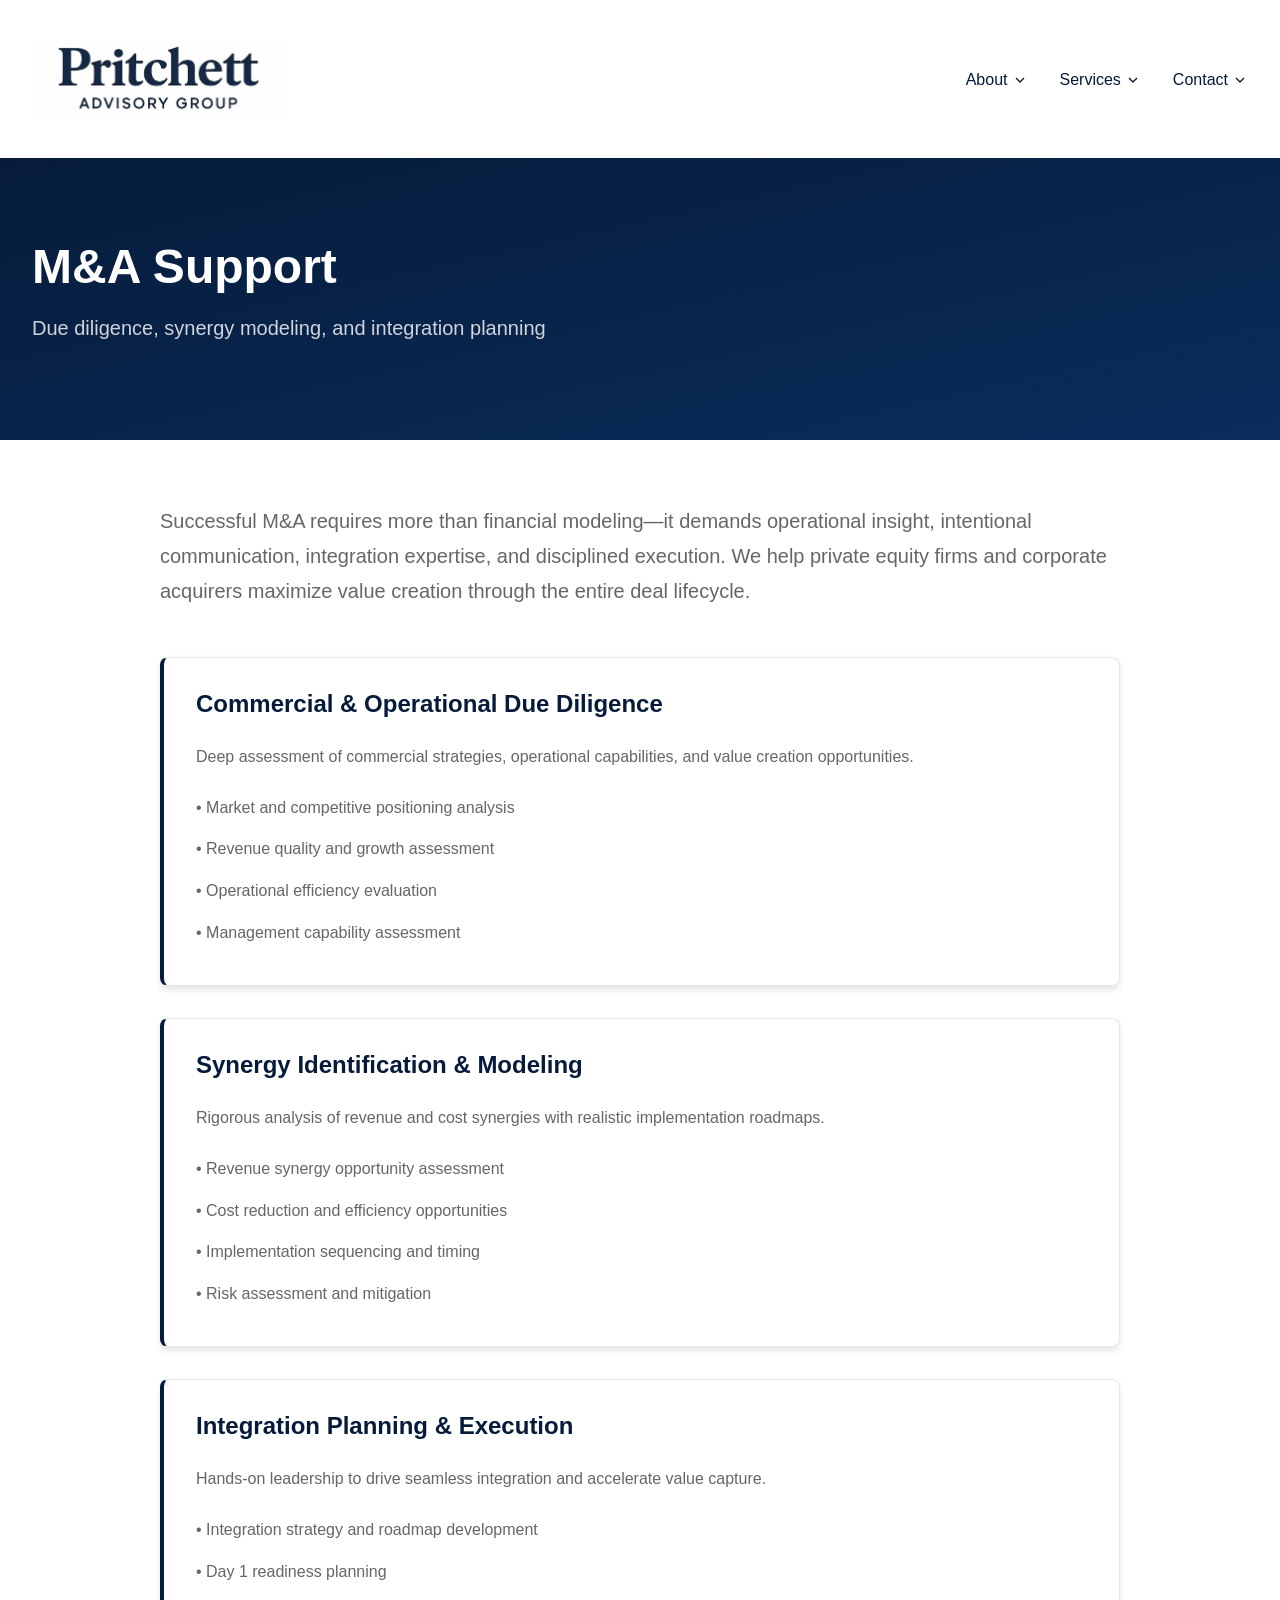
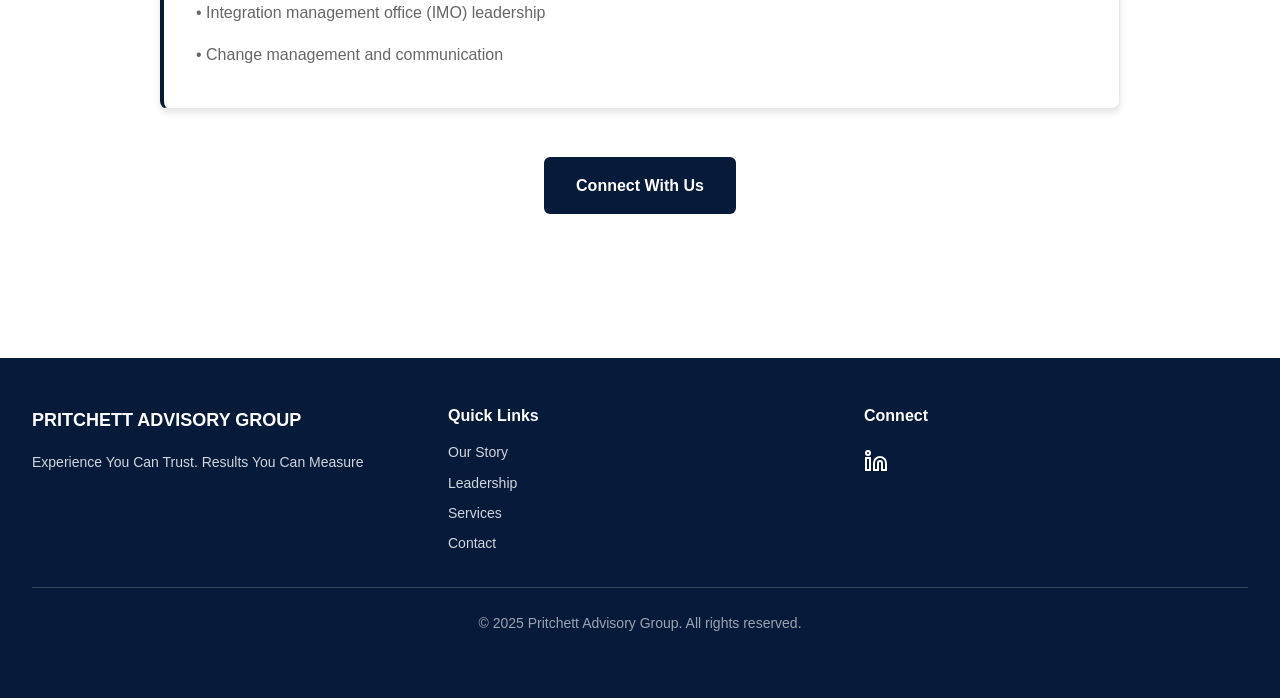
<file: ma-support.html>
<!DOCTYPE html>
<html lang="en">
<head>
    <meta charset="UTF-8">
    <meta name="viewport" content="width=device-width, initial-scale=1.0">
    <meta name="description" content="M&A support services - due diligence, synergy modeling, and integration planning for industrial and advanced materials businesses.">
    <meta name="keywords" content="M&A Support, Due Diligence, Integration Planning, Synergy Modeling, Merger Consulting, Acquisition Advisory">
    <title>M&A Support - Pritchett Advisory Group</title>
    <link rel="stylesheet" href="styles.css">
</head>
<body>
    <!-- Top Bar -->
    <div class="top-bar">
        <div class="container">
            <div class="top-bar-content">
                <div class="contact-info">
                    <a href="mailto:info@pritchettadvisory.com" class="contact-link">
                        <svg width="14" height="14" viewBox="0 0 24 24" fill="none" stroke="currentColor" stroke-width="2">
                            <path d="M4 4h16c1.1 0 2 .9 2 2v12c0 1.1-.9 2-2 2H4c-1.1 0-2-.9-2-2V6c0-1.1.9-2 2-2z"></path>
                            <polyline points="22,6 12,13 2,6"></polyline>
                        </svg>
                        info@pritchettadvisory.com
                    </a>
                    <a href="tel:+19195551234" class="contact-link">
                        <svg width="14" height="14" viewBox="0 0 24 24" fill="none" stroke="currentColor" stroke-width="2">
                            <path d="M22 16.92v3a2 2 0 0 1-2.18 2 19.79 19.79 0 0 1-8.63-3.07 19.5 19.5 0 0 1-6-6 19.79 19.79 0 0 1-3.07-8.67A2 2 0 0 1 4.11 2h3a2 2 0 0 1 2 1.72 12.84 12.84 0 0 0 .7 2.81 2 2 0 0 1-.45 2.11L8.09 9.91a16 16 0 0 0 6 6l1.27-1.27a2 2 0 0 1 2.11-.45 12.84 12.84 0 0 0 2.81.7A2 2 0 0 1 22 16.92z"></path>
                        </svg>
                        (919) 555-1234
                    </a>
                </div>
                <a href="https://linkedin.com" target="_blank" rel="noopener noreferrer" class="social-link">
                    <svg width="16" height="16" viewBox="0 0 24 24" fill="none" stroke="currentColor" stroke-width="2">
                        <path d="M16 8a6 6 0 0 1 6 6v7h-4v-7a2 2 0 0 0-2-2 2 2 0 0 0-2 2v7h-4v-7a6 6 0 0 1 6-6z"></path>
                        <rect x="2" y="9" width="4" height="12"></rect>
                        <circle cx="4" cy="4" r="2"></circle>
                    </svg>
                </a>
            </div>
        </div>
    </div>

    <!-- Header -->
    <header class="header" id="header">
        <nav class="navbar">
            <div class="container">
                <div class="nav-content">
                    <a href="index.html" class="logo">
                        <img src="logo.png" alt="Pritchett Advisory Group" class="logo-image">
                    </a>

                    <!-- Desktop Navigation -->
                    <div class="nav-menu" id="navMenu">
                        <div class="nav-item dropdown">
                            <button class="nav-link">About
                                <svg width="16" height="16" viewBox="0 0 24 24" fill="none" stroke="currentColor" stroke-width="2">
                                    <polyline points="6 9 12 15 18 9"></polyline>
                                </svg>
                            </button>
                            <div class="dropdown-menu">
                                <a href="our-story.html" class="dropdown-item">Our Story</a>
                                <a href="leadership.html" class="dropdown-item">Leadership</a>
                                <a href="approach.html" class="dropdown-item">Approach</a>
                            </div>
                        </div>

                        <div class="nav-item dropdown">
                            <button class="nav-link">Services
                                <svg width="16" height="16" viewBox="0 0 24 24" fill="none" stroke="currentColor" stroke-width="2">
                                    <polyline points="6 9 12 15 18 9"></polyline>
                                </svg>
                            </button>
                            <div class="dropdown-menu">
                                <a href="growth-strategy.html" class="dropdown-item">Growth Strategy</a>
                                <a href="operational-excellence.html" class="dropdown-item">Operational Excellence</a>
                                <a href="ma-support.html" class="dropdown-item">M&A</a>
                            </div>
                        </div>

                        <div class="nav-item dropdown">
                            <button class="nav-link">Contact
                                <svg width="16" height="16" viewBox="0 0 24 24" fill="none" stroke="currentColor" stroke-width="2">
                                    <polyline points="6 9 12 15 18 9"></polyline>
                                </svg>
                            </button>
                            <div class="dropdown-menu">
                                <a href="contact.html" class="dropdown-item">Connect With Us</a>
                            </div>
                        </div>
                    </div>

                    <!-- Mobile Menu Toggle -->
                    <button class="mobile-toggle" id="mobileToggle" aria-label="Toggle menu">
                        <span class="hamburger"></span>
                    </button>
                </div>
            </div>
        </nav>

        <!-- Mobile Menu -->
        <div class="mobile-menu" id="mobileMenu">
            <div class="mobile-section">
                <div class="mobile-section-title">About</div>
                <a href="our-story.html" class="mobile-link">Our Story</a>
                <a href="leadership.html" class="mobile-link">Leadership</a>
                <a href="approach.html" class="mobile-link">Approach</a>
            </div>
            <div class="mobile-section">
                <div class="mobile-section-title">Services</div>
                <a href="growth-strategy.html" class="mobile-link">Growth Strategy</a>
                <a href="operational-excellence.html" class="mobile-link">Operational Excellence</a>
                <a href="ma-support.html" class="mobile-link">M&A</a>
            </div>
            <div class="mobile-section">
                <div class="mobile-section-title">Contact</div>
                <a href="contact.html" class="mobile-link">Connect With Us</a>
            </div>
        </div>
    </header>

    <!-- Page Header -->
    <section class="page-header">
        <div class="container">
            <h1>M&A Support</h1>
            <p>Due diligence, synergy modeling, and integration planning</p>
        </div>
    </section>

    <!-- Main Content -->
    <main>
        <div class="content-section">
            <p class="content-intro">
                Successful M&A requires more than financial modeling—it demands operational insight, intentional communication, integration expertise, and disciplined execution. We help private equity firms and corporate acquirers maximize value creation through the entire deal lifecycle.
            </p>

            <div style="margin-top: 3rem; margin-bottom: 3rem;">
                <div class="card" style="border-left: 4px solid #061b3a; margin-bottom: 2rem;">
                    <h3 class="section-title">Commercial & Operational Due Diligence</h3>
                    <p class="leader-bio" style="margin-bottom: 1rem;">
                        Deep assessment of commercial strategies, operational capabilities, and value creation opportunities.
                    </p>
                    <ul class="feature-list">
                        <li>• Market and competitive positioning analysis</li>
                        <li>• Revenue quality and growth assessment</li>
                        <li>• Operational efficiency evaluation</li>
                        <li>• Management capability assessment</li>
                    </ul>
                </div>

                <div class="card" style="border-left: 4px solid #061b3a; margin-bottom: 2rem;">
                    <h3 class="section-title">Synergy Identification & Modeling</h3>
                    <p class="leader-bio" style="margin-bottom: 1rem;">
                        Rigorous analysis of revenue and cost synergies with realistic implementation roadmaps.
                    </p>
                    <ul class="feature-list">
                        <li>• Revenue synergy opportunity assessment</li>
                        <li>• Cost reduction and efficiency opportunities</li>
                        <li>• Implementation sequencing and timing</li>
                        <li>• Risk assessment and mitigation</li>
                    </ul>
                </div>

                <div class="card" style="border-left: 4px solid #061b3a;">
                    <h3 class="section-title">Integration Planning & Execution</h3>
                    <p class="leader-bio" style="margin-bottom: 1rem;">
                        Hands-on leadership to drive seamless integration and accelerate value capture.
                    </p>
                    <ul class="feature-list">
                        <li>• Integration strategy and roadmap development</li>
                        <li>• Day 1 readiness planning</li>
                        <li>• Integration management office (IMO) leadership</li>
                        <li>• Change management and communication</li>
                    </ul>
                </div>
            </div>

            <!-- <div class="content-box">
                <h2 class="section-title">Track Record</h2>
                <p class="leader-bio">
                    We have supported over 30 transactions ranging from $50M to $5B+ in enterprise value, delivering 90%+ of identified synergies within 18 months and helping clients achieve successful exits.
                </p>
            </div> -->

            <div class="text-center" style="margin-top: 3rem;">
                <a href="contact.html" class="btn btn-secondary">Connect With Us</a>
            </div>
        </div>
    </main>

    <!-- Footer -->
    <footer class="footer">
        <div class="container">
            <div class="footer-grid">
                <div class="footer-col">
                    <div class="footer-logo">PRITCHETT ADVISORY GROUP</div>
                    <p class="footer-tagline">Experience You Can Trust. Results You Can Measure</p>
                </div>
                <div class="footer-col">
                    <h4 class="footer-title">Quick Links</h4>
                    <div class="footer-links">
                        <a href="our-story.html" class="footer-link">Our Story</a>
                        <a href="leadership.html" class="footer-link">Leadership</a>
                        <a href="growth-strategy.html" class="footer-link">Services</a>
                        <a href="contact.html" class="footer-link">Contact</a>
                    </div>
                </div>
                <div class="footer-col">
                    <h4 class="footer-title">Connect</h4>
                    <!-- <p class="footer-contact">info@pritchettadvisory.com</p> -->
                    <a href="https://www.linkedin.com/company/pritchett-advisory-group/" target="_blank" rel="noopener noreferrer" class="social-icon">
                        <svg width="24" height="24" viewBox="0 0 24 24" fill="none" stroke="currentColor" stroke-width="2">
                            <path d="M16 8a6 6 0 0 1 6 6v7h-4v-7a2 2 0 0 0-2-2 2 2 0 0 0-2 2v7h-4v-7a6 6 0 0 1 6-6z"></path>
                            <rect x="2" y="9" width="4" height="12"></rect>
                            <circle cx="4" cy="4" r="2"></circle>
                        </svg>
                    </a>
                </div>
            </div>
            <div class="footer-bottom">
                <p>&copy; 2025 Pritchett Advisory Group. All rights reserved.</p>
            </div>
        </div>
    </footer>

    <script src="script.js"></script>
</body>

</html>
</file>
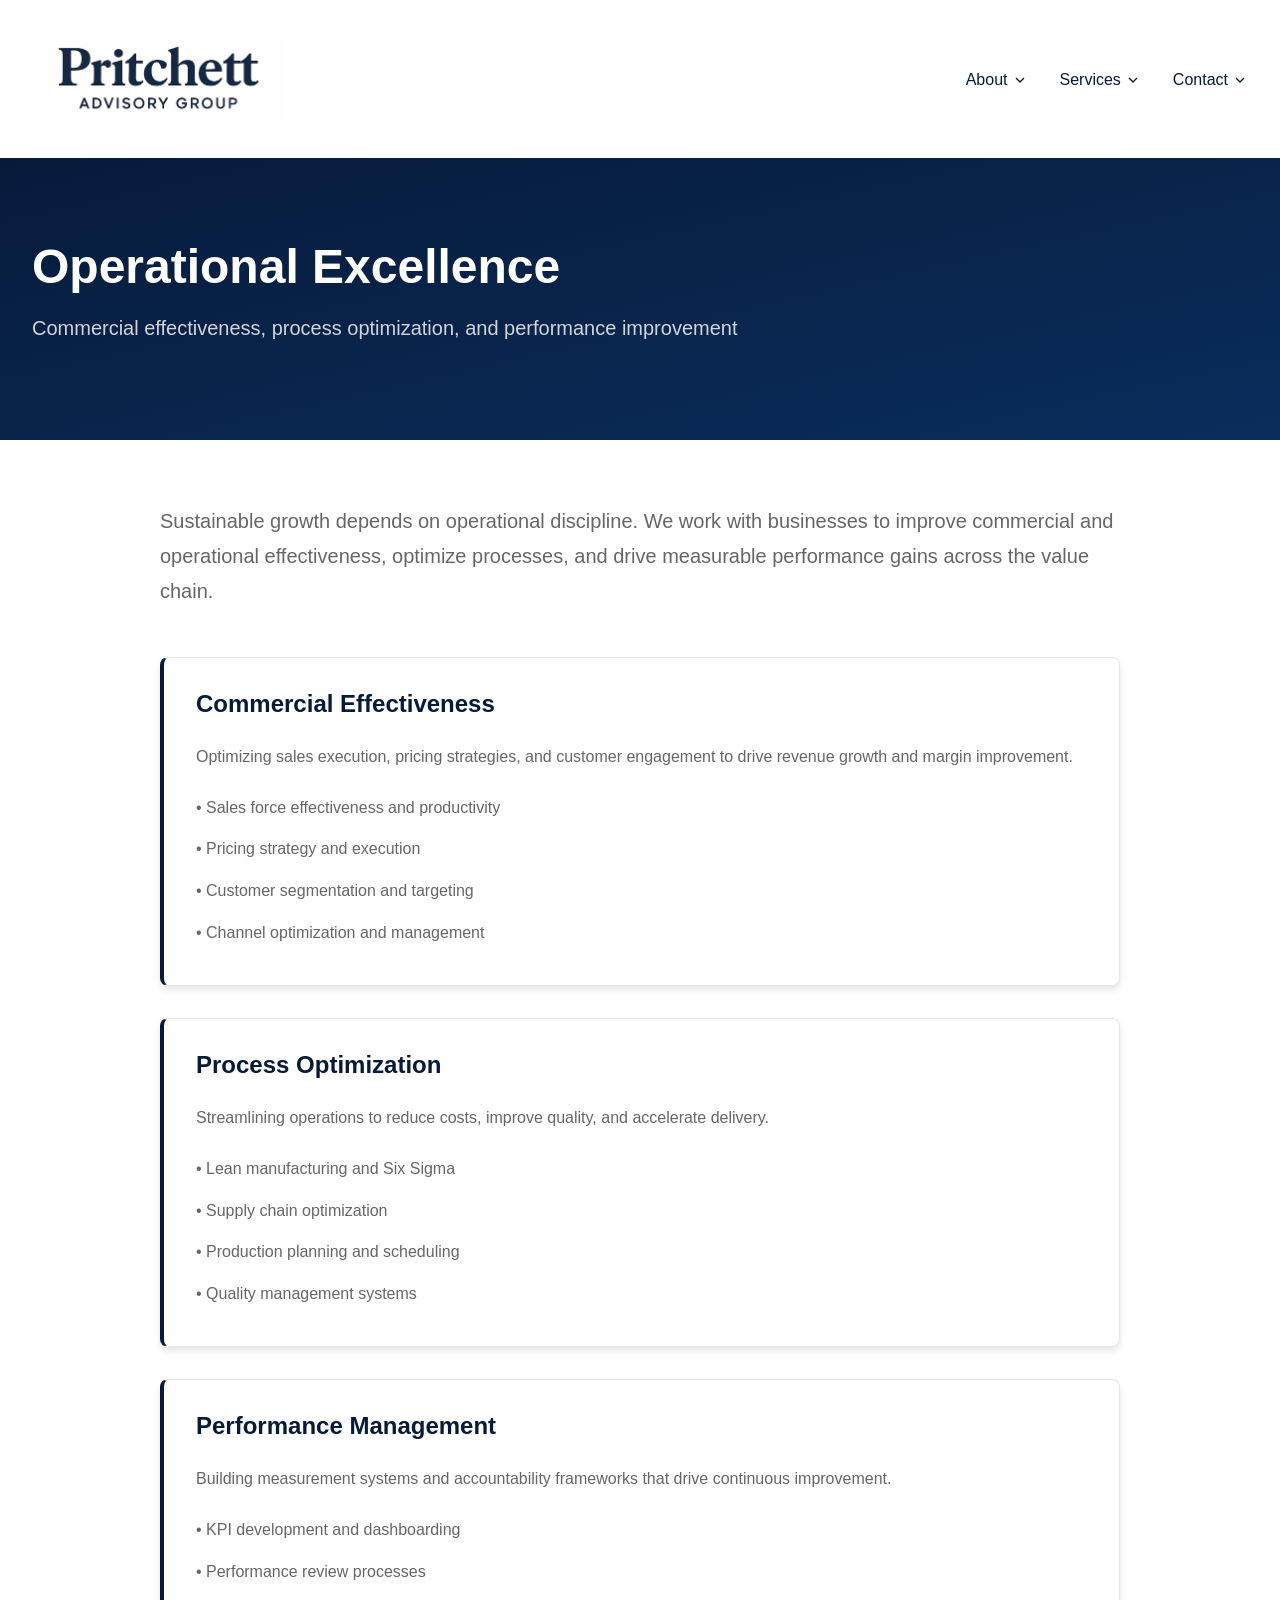
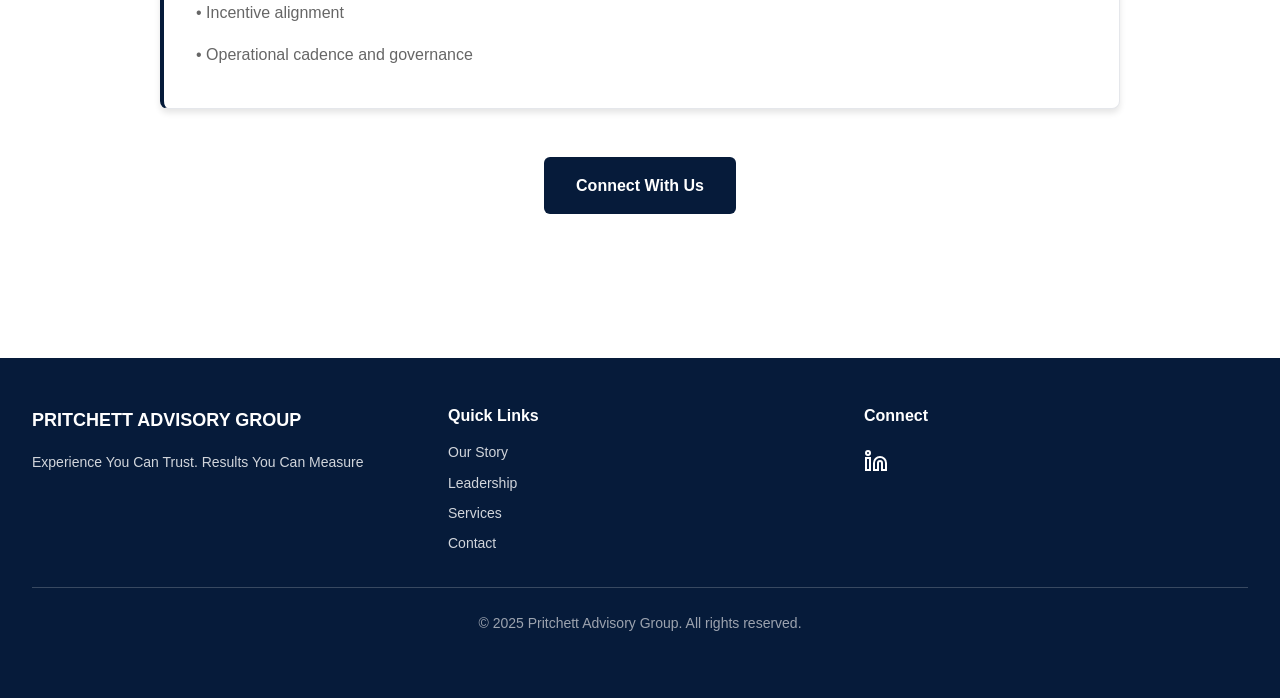
<file: operational-excellence.html>
<!DOCTYPE html>
<html lang="en">
<head>
    <meta charset="UTF-8">
    <meta name="viewport" content="width=device-width, initial-scale=1.0">
    <meta name="description" content="Operational excellence consulting - commercial effectiveness, process optimization, and performance improvement for industrial businesses.">
    <meta name="keywords" content="Operational Excellence, Process Optimization, Commercial Effectiveness, Performance Management, Industrial Consulting">
    <title>Operational Excellence - Pritchett Advisory Group</title>
    <link rel="stylesheet" href="styles.css">
</head>
<body>
    <!-- Top Bar -->
    <div class="top-bar">
        <div class="container">
            <div class="top-bar-content">
                <div class="contact-info">
                    <a href="mailto:info@pritchettadvisory.com" class="contact-link">
                        <svg width="14" height="14" viewBox="0 0 24 24" fill="none" stroke="currentColor" stroke-width="2">
                            <path d="M4 4h16c1.1 0 2 .9 2 2v12c0 1.1-.9 2-2 2H4c-1.1 0-2-.9-2-2V6c0-1.1.9-2 2-2z"></path>
                            <polyline points="22,6 12,13 2,6"></polyline>
                        </svg>
                        info@pritchettadvisory.com
                    </a>
                    <a href="tel:+19195551234" class="contact-link">
                        <svg width="14" height="14" viewBox="0 0 24 24" fill="none" stroke="currentColor" stroke-width="2">
                            <path d="M22 16.92v3a2 2 0 0 1-2.18 2 19.79 19.79 0 0 1-8.63-3.07 19.5 19.5 0 0 1-6-6 19.79 19.79 0 0 1-3.07-8.67A2 2 0 0 1 4.11 2h3a2 2 0 0 1 2 1.72 12.84 12.84 0 0 0 .7 2.81 2 2 0 0 1-.45 2.11L8.09 9.91a16 16 0 0 0 6 6l1.27-1.27a2 2 0 0 1 2.11-.45 12.84 12.84 0 0 0 2.81.7A2 2 0 0 1 22 16.92z"></path>
                        </svg>
                        (919) 555-1234
                    </a>
                </div>
                <a href="https://linkedin.com" target="_blank" rel="noopener noreferrer" class="social-link">
                    <svg width="16" height="16" viewBox="0 0 24 24" fill="none" stroke="currentColor" stroke-width="2">
                        <path d="M16 8a6 6 0 0 1 6 6v7h-4v-7a2 2 0 0 0-2-2 2 2 0 0 0-2 2v7h-4v-7a6 6 0 0 1 6-6z"></path>
                        <rect x="2" y="9" width="4" height="12"></rect>
                        <circle cx="4" cy="4" r="2"></circle>
                    </svg>
                </a>
            </div>
        </div>
    </div>

    <!-- Header -->
    <header class="header" id="header">
        <nav class="navbar">
            <div class="container">
                <div class="nav-content">
                    <a href="index.html" class="logo">
                        <img src="logo.png" alt="Pritchett Advisory Group" class="logo-image">
                    </a>

                    <!-- Desktop Navigation -->
                    <div class="nav-menu" id="navMenu">
                        <div class="nav-item dropdown">
                            <button class="nav-link">About
                                <svg width="16" height="16" viewBox="0 0 24 24" fill="none" stroke="currentColor" stroke-width="2">
                                    <polyline points="6 9 12 15 18 9"></polyline>
                                </svg>
                            </button>
                            <div class="dropdown-menu">
                                <a href="our-story.html" class="dropdown-item">Our Story</a>
                                <a href="leadership.html" class="dropdown-item">Leadership</a>
                                <a href="approach.html" class="dropdown-item">Approach</a>
                            </div>
                        </div>

                        <div class="nav-item dropdown">
                            <button class="nav-link">Services
                                <svg width="16" height="16" viewBox="0 0 24 24" fill="none" stroke="currentColor" stroke-width="2">
                                    <polyline points="6 9 12 15 18 9"></polyline>
                                </svg>
                            </button>
                            <div class="dropdown-menu">
                                <a href="growth-strategy.html" class="dropdown-item">Growth Strategy</a>
                                <a href="operational-excellence.html" class="dropdown-item">Operational Excellence</a>
                                <a href="ma-support.html" class="dropdown-item">M&A</a>
                            </div>
                        </div>

                        <div class="nav-item dropdown">
                            <button class="nav-link">Contact
                                <svg width="16" height="16" viewBox="0 0 24 24" fill="none" stroke="currentColor" stroke-width="2">
                                    <polyline points="6 9 12 15 18 9"></polyline>
                                </svg>
                            </button>
                            <div class="dropdown-menu">
                                <a href="contact.html" class="dropdown-item">Connect With Us</a>
                            </div>
                        </div>
                    </div>

                    <!-- Mobile Menu Toggle -->
                    <button class="mobile-toggle" id="mobileToggle" aria-label="Toggle menu">
                        <span class="hamburger"></span>
                    </button>
                </div>
            </div>
        </nav>

        <!-- Mobile Menu -->
        <div class="mobile-menu" id="mobileMenu">
            <div class="mobile-section">
                <div class="mobile-section-title">About</div>
                <a href="our-story.html" class="mobile-link">Our Story</a>
                <a href="leadership.html" class="mobile-link">Leadership</a>
                <a href="approach.html" class="mobile-link">Approach</a>
            </div>
            <div class="mobile-section">
                <div class="mobile-section-title">Services</div>
                <a href="growth-strategy.html" class="mobile-link">Growth Strategy</a>
                <a href="operational-excellence.html" class="mobile-link">Operational Excellence</a>
                <a href="ma-support.html" class="mobile-link">M&A</a>
            </div>
            <div class="mobile-section">
                <div class="mobile-section-title">Contact</div>
                <a href="contact.html" class="mobile-link">Connect With Us</a>
            </div>
        </div>
    </header>

    <!-- Page Header -->
    <section class="page-header">
        <div class="container">
            <h1>Operational Excellence</h1>
            <p>Commercial effectiveness, process optimization, and performance improvement</p>
        </div>
    </section>

    <!-- Main Content -->
    <main>
        <div class="content-section">
            <p class="content-intro">
                Sustainable growth depends on operational discipline. We work with businesses to improve commercial and operational effectiveness, optimize processes, and drive measurable performance gains across the value chain.
            </p>

            <div style="margin-top: 3rem; margin-bottom: 3rem;">
                <div class="card" style="border-left: 4px solid #061b3a; margin-bottom: 2rem;">
                    <h3 class="section-title">Commercial Effectiveness</h3>
                    <p class="leader-bio" style="margin-bottom: 1rem;">
                        Optimizing sales execution, pricing strategies, and customer engagement to drive revenue growth and margin improvement.
                    </p>
                    <ul class="feature-list">
                        <li>• Sales force effectiveness and productivity</li>
                        <li>• Pricing strategy and execution</li>
                        <li>• Customer segmentation and targeting</li>
                        <li>• Channel optimization and management</li>
                    </ul>
                </div>

                <div class="card" style="border-left: 4px solid #061b3a; margin-bottom: 2rem;">
                    <h3 class="section-title">Process Optimization</h3>
                    <p class="leader-bio" style="margin-bottom: 1rem;">
                        Streamlining operations to reduce costs, improve quality, and accelerate delivery.
                    </p>
                    <ul class="feature-list">
                        <li>• Lean manufacturing and Six Sigma</li>
                        <li>• Supply chain optimization</li>
                        <li>• Production planning and scheduling</li>
                        <li>• Quality management systems</li>
                    </ul>
                </div>

                <div class="card" style="border-left: 4px solid #061b3a;">
                    <h3 class="section-title">Performance Management</h3>
                    <p class="leader-bio" style="margin-bottom: 1rem;">
                        Building measurement systems and accountability frameworks that drive continuous improvement.
                    </p>
                    <ul class="feature-list">
                        <li>• KPI development and dashboarding</li>
                        <li>• Performance review processes</li>
                        <li>• Incentive alignment</li>
                        <li>• Operational cadence and governance</li>
                    </ul>
                </div>
            </div>

            <!-- <div class="content-box">
                <h2 class="section-title">Measurable Results</h2>
                <p class="leader-bio">
                    Our operational excellence engagements typically deliver 10-25% improvements in productivity, 15-30% reductions in operating costs, and 20-40% improvements in on-time delivery performance.
                </p>
            </div> -->

            <div class="text-center" style="margin-top: 3rem;">
                <a href="contact.html" class="btn btn-secondary">Connect With Us</a>
            </div>
        </div>
    </main>

    <!-- Footer -->
    <footer class="footer">
        <div class="container">
            <div class="footer-grid">
                <div class="footer-col">
                    <div class="footer-logo">PRITCHETT ADVISORY GROUP</div>
                    <p class="footer-tagline">Experience You Can Trust. Results You Can Measure</p>
                </div>
                <div class="footer-col">
                    <h4 class="footer-title">Quick Links</h4>
                    <div class="footer-links">
                        <a href="our-story.html" class="footer-link">Our Story</a>
                        <a href="leadership.html" class="footer-link">Leadership</a>
                        <a href="growth-strategy.html" class="footer-link">Services</a>
                        <a href="contact.html" class="footer-link">Contact</a>
                    </div>
                </div>
                <div class="footer-col">
                    <h4 class="footer-title">Connect</h4>
                    <!-- <p class="footer-contact">info@pritchettadvisory.com</p> -->
                    <a href="https://www.linkedin.com/company/pritchett-advisory-group/" target="_blank" rel="noopener noreferrer" class="social-icon">
                        <svg width="24" height="24" viewBox="0 0 24 24" fill="none" stroke="currentColor" stroke-width="2">
                            <path d="M16 8a6 6 0 0 1 6 6v7h-4v-7a2 2 0 0 0-2-2 2 2 0 0 0-2 2v7h-4v-7a6 6 0 0 1 6-6z"></path>
                            <rect x="2" y="9" width="4" height="12"></rect>
                            <circle cx="4" cy="4" r="2"></circle>
                        </svg>
                    </a>
                </div>
            </div>
            <div class="footer-bottom">
                <p>&copy; 2025 Pritchett Advisory Group. All rights reserved.</p>
            </div>
        </div>
    </footer>

    <script src="script.js"></script>
</body>

</html>
</file>
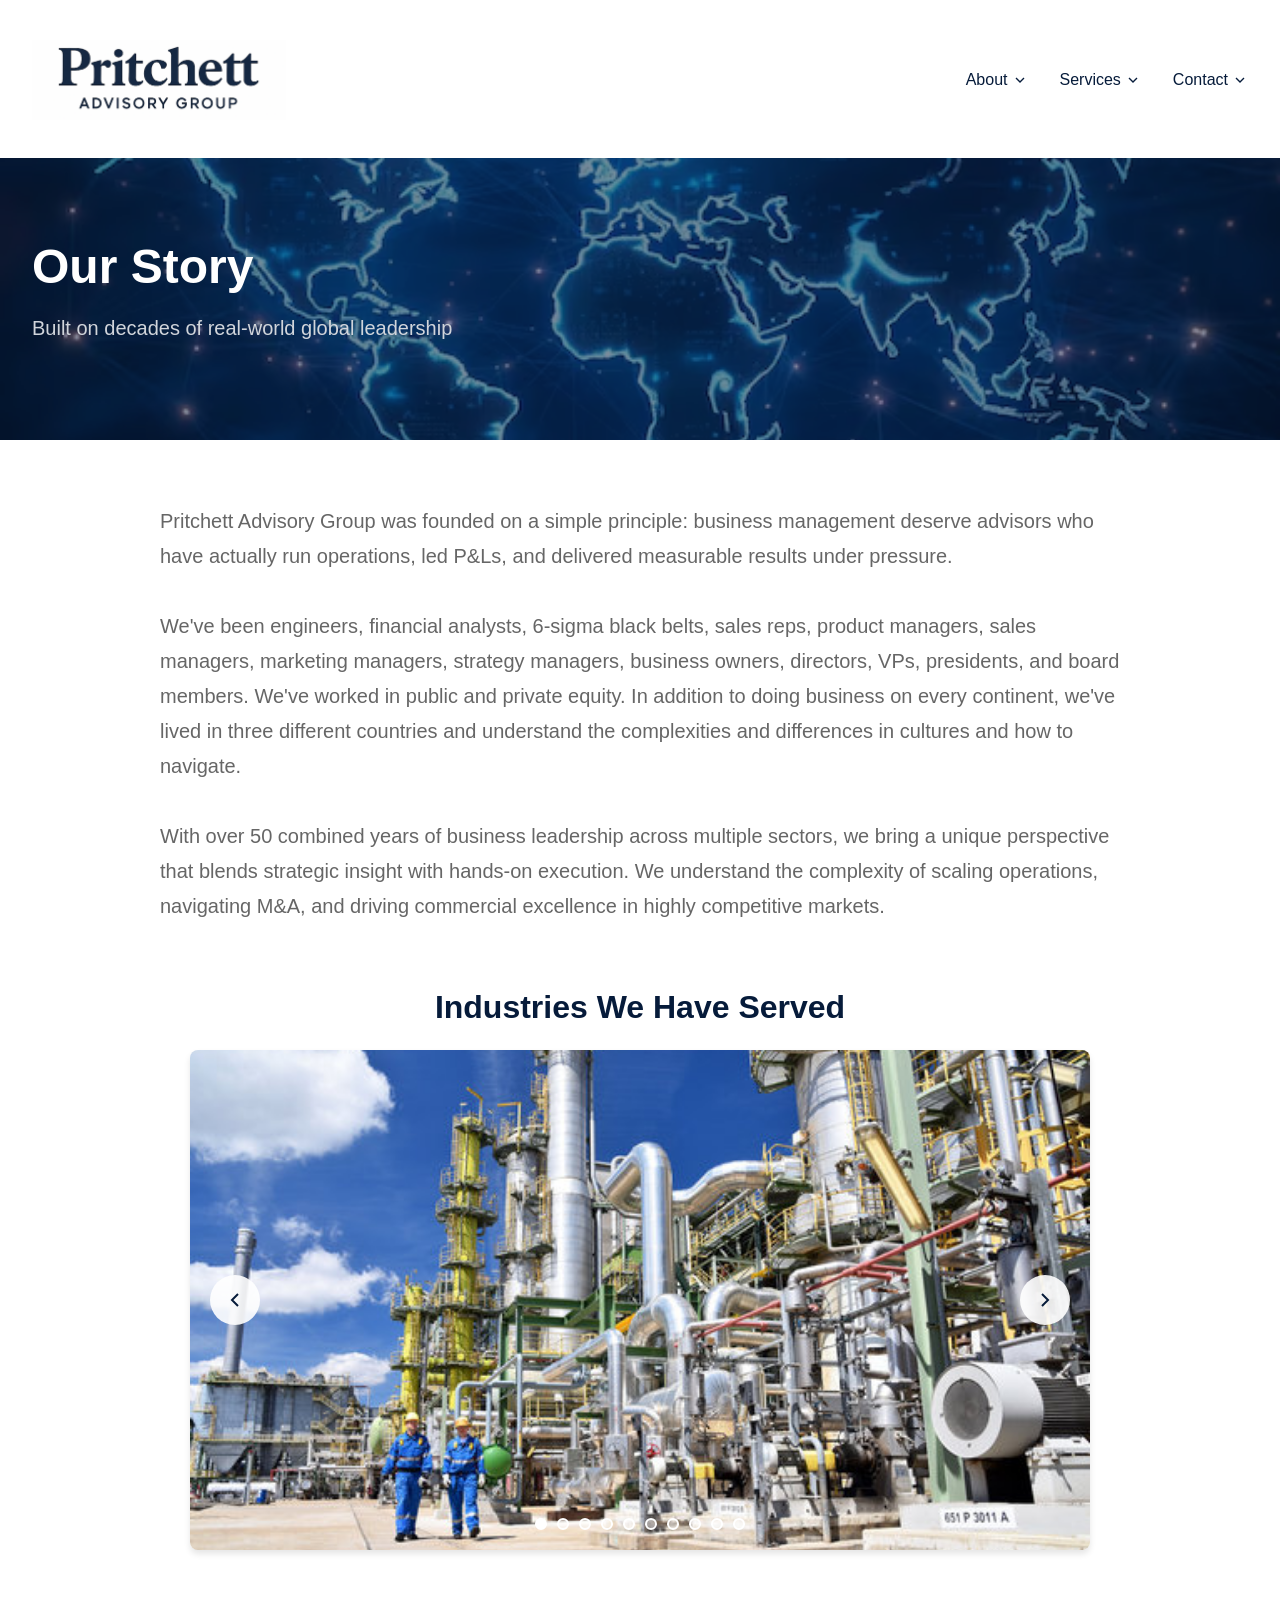
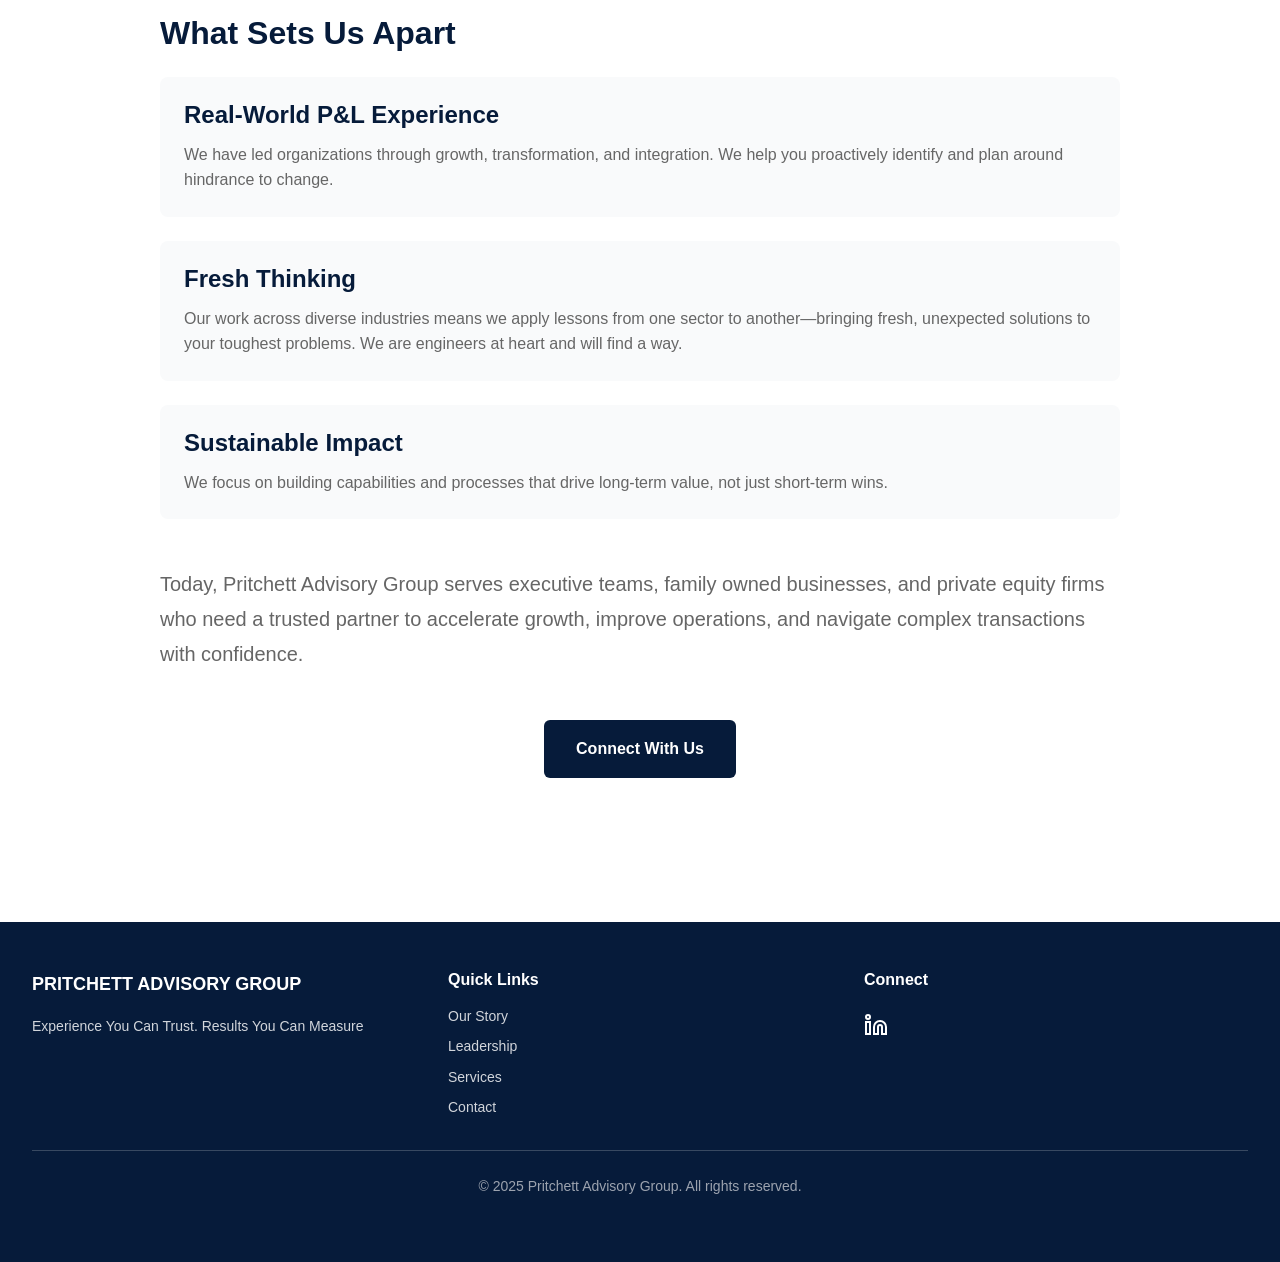
<file: our-story.html>
<!DOCTYPE html>
<html lang="en">
<head>
    <meta charset="UTF-8">
    <meta name="viewport" content="width=device-width, initial-scale=1.0">
    <meta name="description" content="Learn about Pritchett Advisory Group's story - over 25 years of P&L leadership driving sustainable results in industrial and advanced materials.">
    <meta name="keywords" content="Strategy Consulting, Industrial Consulting, Advanced Materials, Executive Advisory, Value Creation">
    <title>Our Story - Pritchett Advisory Group</title>
    <link rel="stylesheet" href="styles.css">
</head>
<body>
    <!-- Top Bar -->
    <div class="top-bar">
        <div class="container">
            <div class="top-bar-content">
                <div class="contact-info">
                    <a href="mailto:info@pritchettadvisory.com" class="contact-link">
                        <svg width="14" height="14" viewBox="0 0 24 24" fill="none" stroke="currentColor" stroke-width="2">
                            <path d="M4 4h16c1.1 0 2 .9 2 2v12c0 1.1-.9 2-2 2H4c-1.1 0-2-.9-2-2V6c0-1.1.9-2 2-2z"></path>
                            <polyline points="22,6 12,13 2,6"></polyline>
                        </svg>
                        info@pritchettadvisory.com
                    </a>
                    <a href="tel:+19195551234" class="contact-link">
                        <svg width="14" height="14" viewBox="0 0 24 24" fill="none" stroke="currentColor" stroke-width="2">
                            <path d="M22 16.92v3a2 2 0 0 1-2.18 2 19.79 19.79 0 0 1-8.63-3.07 19.5 19.5 0 0 1-6-6 19.79 19.79 0 0 1-3.07-8.67A2 2 0 0 1 4.11 2h3a2 2 0 0 1 2 1.72 12.84 12.84 0 0 0 .7 2.81 2 2 0 0 1-.45 2.11L8.09 9.91a16 16 0 0 0 6 6l1.27-1.27a2 2 0 0 1 2.11-.45 12.84 12.84 0 0 0 2.81.7A2 2 0 0 1 22 16.92z"></path>
                        </svg>
                        (919) 555-1234
                    </a>
                </div>
                <a href="https://linkedin.com" target="_blank" rel="noopener noreferrer" class="social-link">
                    <svg width="16" height="16" viewBox="0 0 24 24" fill="none" stroke="currentColor" stroke-width="2">
                        <path d="M16 8a6 6 0 0 1 6 6v7h-4v-7a2 2 0 0 0-2-2 2 2 0 0 0-2 2v7h-4v-7a6 6 0 0 1 6-6z"></path>
                        <rect x="2" y="9" width="4" height="12"></rect>
                        <circle cx="4" cy="4" r="2"></circle>
                    </svg>
                </a>
            </div>
        </div>
    </div>

    <!-- Header -->
    <header class="header" id="header">
        <nav class="navbar">
            <div class="container">
                <div class="nav-content">
                    <a href="index.html" class="logo">
                        <img src="logo.png" alt="Pritchett Advisory Group" class="logo-image">
                    </a>

                    <!-- Desktop Navigation -->
                    <div class="nav-menu" id="navMenu">
                        <div class="nav-item dropdown">
                            <button class="nav-link">About
                                <svg width="16" height="16" viewBox="0 0 24 24" fill="none" stroke="currentColor" stroke-width="2">
                                    <polyline points="6 9 12 15 18 9"></polyline>
                                </svg>
                            </button>
                            <div class="dropdown-menu">
                                <a href="our-story.html" class="dropdown-item">Our Story</a>
                                <a href="leadership.html" class="dropdown-item">Leadership</a>
                                <a href="approach.html" class="dropdown-item">Approach</a>
                            </div>
                        </div>

                        <div class="nav-item dropdown">
                            <button class="nav-link">Services
                                <svg width="16" height="16" viewBox="0 0 24 24" fill="none" stroke="currentColor" stroke-width="2">
                                    <polyline points="6 9 12 15 18 9"></polyline>
                                </svg>
                            </button>
                            <div class="dropdown-menu">
                                <a href="growth-strategy.html" class="dropdown-item">Growth Strategy</a>
                                <a href="operational-excellence.html" class="dropdown-item">Operational Excellence</a>
                                <a href="ma-support.html" class="dropdown-item">M&A</a>
                            </div>
                        </div>

                        <div class="nav-item dropdown">
                            <button class="nav-link">Contact
                                <svg width="16" height="16" viewBox="0 0 24 24" fill="none" stroke="currentColor" stroke-width="2">
                                    <polyline points="6 9 12 15 18 9"></polyline>
                                </svg>
                            </button>
                            <div class="dropdown-menu">
                                <a href="contact.html" class="dropdown-item">Connect With Us</a>
                            </div>
                        </div>
                    </div>

                    <!-- Mobile Menu Toggle -->
                    <button class="mobile-toggle" id="mobileToggle" aria-label="Toggle menu">
                        <span class="hamburger"></span>
                    </button>
                </div>
            </div>
        </nav>

        <!-- Mobile Menu -->
        <div class="mobile-menu" id="mobileMenu">
            <div class="mobile-section">
                <div class="mobile-section-title">About</div>
                <a href="our-story.html" class="mobile-link">Our Story</a>
                <a href="leadership.html" class="mobile-link">Leadership</a>
                <a href="approach.html" class="mobile-link">Approach</a>
            </div>
            <div class="mobile-section">
                <div class="mobile-section-title">Services</div>
                <a href="growth-strategy.html" class="mobile-link">Growth Strategy</a>
                <a href="operational-excellence.html" class="mobile-link">Operational Excellence</a>
                <a href="ma-support.html" class="mobile-link">M&A</a>
            </div>
            <div class="mobile-section">
                <div class="mobile-section-title">Contact</div>
                <a href="contact.html" class="mobile-link">Connect With Us</a>
            </div>
        </div>
    </header>

    <!-- Page Header -->
    <section class="page-header with-image">
        <div class="container">
            <h1>Our Story</h1>
            <p>Built on decades of real-world global leadership</p>
        </div>
    </section>

    <!-- Main Content -->
    <main>
        <div class="content-section">
            <p class="content-intro">
                Pritchett Advisory Group was founded on a simple principle: business management deserve advisors who have actually run operations, led P&Ls, and delivered measurable results under pressure.<br><br>
            
                We've been engineers, financial analysts, 6-sigma black belts, sales reps, product managers, sales managers, marketing managers, strategy managers, business owners, directors, VPs, presidents, and board members.  We've worked in public and private equity.  In addition to doing business on every continent, we've lived in three different countries and understand the complexities and differences in cultures and how to navigate.<br><br>

                With over 50 combined years of business leadership across multiple sectors, we bring a unique perspective that blends strategic insight with hands-on execution. We understand the complexity of scaling operations, navigating M&A, and driving commercial excellence in highly competitive markets.
            </p>

            

<div class="carousel-container">
    <h2 class="section-title text-center">Industries We Have Served</h2>
    <div class="carousel">
        <div class="carousel-track-container">
            <div class="carousel-track">
    <div class="carousel-slide">
        <img src="carousel-1.jpg" alt="Our Story Image 1">
    </div>
    <div class="carousel-slide">
        <img src="carousel-2.jpg" alt="Our Story Image 2">
    </div>
    <div class="carousel-slide">
        <img src="carousel-3.jpg" alt="Our Story Image 3">
    </div>
    <div class="carousel-slide">
        <img src="carousel-4.jpg" alt="Our Story Image 4">
    </div>
    <div class="carousel-slide">
        <img src="carousel-5.jpg" alt="Our Story Image 5">
    </div>
    <div class="carousel-slide">
        <img src="carousel-6.jpg" alt="Our Story Image 6">
    </div>
    <div class="carousel-slide">
        <img src="carousel-7.jpg" alt="Our Story Image 7">
    </div>
    <div class="carousel-slide">
        <img src="carousel-8.jpg" alt="Our Story Image 8">
    </div>
    <div class="carousel-slide">
        <img src="carousel-9.jpg" alt="Our Story Image 9">
    </div>
    <div class="carousel-slide">
        <img src="carousel-10.jpg" alt="Our Story Image 10">
    </div>
</div>
        </div>
        

        <button class="carousel-button carousel-button-left">
            <svg width="24" height="24" viewBox="0 0 24 24" fill="none" stroke="currentColor" stroke-width="2">
                <polyline points="15 18 9 12 15 6"></polyline>
            </svg>
        </button>
        <button class="carousel-button carousel-button-right">
            <svg width="24" height="24" viewBox="0 0 24 24" fill="none" stroke="currentColor" stroke-width="2">
                <polyline points="9 18 15 12 9 6"></polyline>
            </svg>
        </button>
        
        <div class="carousel-dots">
            <button class="carousel-dot active"></button>
            <button class="carousel-dot"></button>
            <button class="carousel-dot"></button>
            <button class="carousel-dot"></button>
            <button class="carousel-dot"></button>
            <button class="carousel-dot"></button>
            <button class="carousel-dot"></button>
            <button class="carousel-dot"></button>
            <button class="carousel-dot"></button>
            <button class="carousel-dot"></button>
        </div>
    </div>
</div>

<h2 class="section-title">What Sets Us Apart</h2>
            

            <div class="feature-box">
                <h3>Real-World P&L Experience</h3>
                <p>We have led organizations through growth, transformation, and integration.  We help you proactively identify and plan around hindrance to change.</p>
            </div>

            <div class="feature-box">
                <h3>Fresh Thinking</h3>
                <p>Our work across diverse industries means we apply lessons from one sector to another—bringing fresh, unexpected solutions to your toughest problems.  We are engineers at heart and will find a way.</p>
            </div>

            <div class="feature-box">
                <h3>Sustainable Impact</h3>
                <p>We focus on building capabilities and processes that drive long-term value, not just short-term wins.</p>
            </div>

            <p class="content-intro" style="margin-top: 3rem;">
                Today, Pritchett Advisory Group serves executive teams, family owned businesses, and private equity firms who need a trusted partner to accelerate growth, improve operations, and navigate complex transactions with confidence.
            </p>

            <div class="text-center" style="margin-top: 3rem;">
                <a href="contact.html" class="btn btn-secondary">Connect With Us</a>
            </div>
        </div>
    </main>

    <!-- Footer -->
    <footer class="footer">
        <div class="container">
            <div class="footer-grid">
                <div class="footer-col">
                    <div class="footer-logo">PRITCHETT ADVISORY GROUP</div>
                    <p class="footer-tagline">Experience You Can Trust. Results You Can Measure</p>
                </div>
                <div class="footer-col">
                    <h4 class="footer-title">Quick Links</h4>
                    <div class="footer-links">
                        <a href="our-story.html" class="footer-link">Our Story</a>
                        <a href="leadership.html" class="footer-link">Leadership</a>
                        <a href="growth-strategy.html" class="footer-link">Services</a>
                        <a href="contact.html" class="footer-link">Contact</a>
                    </div>
                </div>
                <div class="footer-col">
                    <h4 class="footer-title">Connect</h4>
                    <!-- <p class="footer-contact">info@pritchettadvisory.com</p> -->
                    <a href="https://www.linkedin.com/company/pritchett-advisory-group/" target="_blank" rel="noopener noreferrer" class="social-icon">
                        <svg width="24" height="24" viewBox="0 0 24 24" fill="none" stroke="currentColor" stroke-width="2">
                            <path d="M16 8a6 6 0 0 1 6 6v7h-4v-7a2 2 0 0 0-2-2 2 2 0 0 0-2 2v7h-4v-7a6 6 0 0 1 6-6z"></path>
                            <rect x="2" y="9" width="4" height="12"></rect>
                            <circle cx="4" cy="4" r="2"></circle>
                        </svg>
                    </a>
                </div>
            </div>
            <div class="footer-bottom">
                <p>&copy; 2025 Pritchett Advisory Group. All rights reserved.</p>
            </div>
        </div>
    </footer>

    <script src="script.js"></script>
</body>

</html>
</file>
<file: styles.css>
/* Reset and Base Styles */
* {
    margin: 0;
    padding: 0;
    box-sizing: border-box;
}

:root {
    --primary-color: #061b3a;
    --secondary-color: #0a2d5c;
    --accent-color: #ffffff;
    --text-color: #333333;
    --text-light: #666666;
    --border-color: #e5e7eb;
    --bg-light: #f9fafb;
}

body {
    font-family: "Graphik", Helvetica, "Lucida Sans Unicode", sans-serif;
    line-height: 1.6;
    color: var(--text-color);
    background-color: #ffffff;
}

/* Typography */
h1, h2, h3, h4, h5, h6 {
    font-weight: 600;
    line-height: 1.2;
    margin-bottom: 1rem;
}

h1 {
    font-size: 2.5rem;
}

h2 {
    font-size: 2rem;
}

h3 {
    font-size: 1.5rem;
}

p {
    margin-bottom: 1rem;
}

a {
    text-decoration: none;
    color: inherit;
}

/* Container */
.container {
    max-width: 1280px;
    margin: 0 auto;
    padding: 0 2rem;
}

/* Top Bar */
.top-bar {
    background-color: var(--primary-color);
    color: white;
    padding: 0.5rem 0;
    font-size: 0.875rem;
}

.top-bar-content {
    display: flex;
    justify-content: space-between;
    align-items: center;
}

.contact-info {
    display: flex;
    gap: 1.5rem;
}

.contact-link, .social-link {
    color: white;
    display: flex;
    align-items: center;
    gap: 0.25rem;
    transition: color 0.3s;
}

.contact-link:hover, .social-link:hover {
    color: #d1d5db;
}

/* Header */
.header {
    background-color: white;
    position: fixed;
    top: 0;
    left: 0;
    right: 0;
    z-index: 1000;
    transition: box-shadow 0.3s;
}

.header.scrolled {
    box-shadow: 0 2px 10px rgba(0, 0, 0, 0.1);
}

.navbar {
    background-color: white;
    padding-top: 2.5rem;
}

.nav-content {
    display: flex;
    justify-content: space-between;
    align-items: center;
    height: 5rem;
}


.logo {
    font-size: 1.25rem;
    font-weight: bold;
    color: var(--primary-color);
    line-height: 1.3;
    display: block;
    padding: 0px;
}

.logo-image {
    height: 80px;
    width: auto;
    display: block;
}

/* Desktop Navigation */
.nav-menu {
    display: flex;
    align-items: center;
    gap: 2rem;
}

.nav-item {
    position: relative;
}

.nav-link {
    background: none;
    border: none;
    color: var(--primary-color);
    font-size: 1rem;
    font-weight: 500;
    cursor: pointer;
    display: flex;
    align-items: center;
    gap: 0.25rem;
    padding: 0.5rem 0;
    transition: color 0.3s;
}

.nav-link:hover {
    color: var(--text-light);
}


.dropdown-menu {
    display: none;
    position: absolute;
    top: 100%;
    left: 0;
    margin-top: 0;
    padding-top: 0.5rem;
    background-color: white;
    box-shadow: 0 4px 6px rgba(0, 0, 0, 0.1);
    border-radius: 0.5rem;
    min-width: 14rem;
}

.dropdown-menu::before {
    content: '';
    position: absolute;
    top: 0;
    left: 0;
    right: 0;
    height: 0.5rem;
    background: transparent;
}

.nav-item:hover .dropdown-menu,
.dropdown-menu:hover {
    display: block;
}


.dropdown-item {
    display: block;
    padding: 0.75rem 1.5rem;
    color: var(--primary-color);
    transition: background-color 0.3s;
}

.dropdown-item:hover {
    background-color: #f3f4f6;
}

/* Mobile Toggle */
.mobile-toggle {
    display: none;
    background: none;
    border: none;
    cursor: pointer;
    padding: 0.5rem;
}
.hamburger {
    display: block;
    width: 1.75rem;
    height: 2px;
    background-color: var(--primary-color);
    position: relative;
    transition: background-color 0.3s;
}

.hamburger::before,
.hamburger::after {
    content: '';
    position: absolute;
    width: 100%;
    height: 2px;
    background-color: var(--primary-color);
    left: 0;
    transition: transform 0.3s;
}

.hamburger::before {
    top: -8px;
}

.hamburger::after {
    top: 8px;
}

.mobile-toggle.active .hamburger {
    background-color: transparent;
}

.mobile-toggle.active .hamburger::before {
    top: 0;
    transform: rotate(45deg);
}

.mobile-toggle.active .hamburger::after {
    top: 0;
    transform: rotate(-45deg);
}


.mobile-toggle.active .hamburger {
    background-color: transparent;
}

.mobile-toggle.active .hamburger::before {
    transform: rotate(45deg);
}

.mobile-toggle.active .hamburger::after {
    transform: rotate(-45deg);
}

/* Mobile Menu */
.mobile-menu {
    display: none;
    background-color: white;
    border-top: 1px solid var(--border-color);
}

.mobile-menu.active {
    display: block;
}

.mobile-section {
    border-bottom: 1px solid var(--border-color);
}

.mobile-section-title {
    padding: 0.75rem 1rem;
    font-weight: 500;
    color: var(--primary-color);
    background-color: #f9fafb;
}

.mobile-link {
    display: block;
    padding: 0.75rem 1.5rem;
    color: var(--primary-color);
    transition: background-color 0.3s;
}

.mobile-link:hover {
    background-color: #f9fafb;
}

/* Hero Section */
.hero {
    position: relative;
    height: 600px;
    background-image: url('newzealand.jpg');
    background-size: cover;
    background-position: center;
    background-repeat: no-repeat;
    color: white;
    display: flex;
    align-items: center;
    margin-top: 7.5rem;
}

.hero-overlay {
    position: absolute;
    inset: 0;
    background-color: rgba(6, 27, 58, 0.5);
}


.hero-content {
    position: relative;
    z-index: 1;
}

.hero-text {
    max-width: 48rem;
}

.hero-title {
    font-size: 3rem;
    font-weight: bold;
    margin-bottom: 1.5rem;
    line-height: 1.1;
}

.hero-subtitle {
    font-size: 1.5rem;
    margin-bottom: 2rem;
    color: #d1d5db;
}

/* Page Header */
/* Page Header */
.page-header {
    background: linear-gradient(to bottom right, var(--primary-color), var(--secondary-color));
    color: white;
    padding: 5rem 0;
    margin-top: 7.5rem;
}

.page-header.with-image {
    background-image: url('our-story-header.jpg');
    background-size: cover;
    background-position: center;
    background-repeat: no-repeat;
    position: relative;
}

.page-header.with-image::before {
    content: '';
    position: absolute;
    inset: 0;
    background-color: rgba(6, 27, 58, 0.5);
    z-index: 1;
}

.page-header.with-image .container {
    position: relative;
    z-index: 2;
}

.page-header h1 {
    font-size: 3rem;
    margin-bottom: 1rem;
}

.page-header p {
    font-size: 1.25rem;
    color: #d1d5db;
}

/* Sections */
.section {
    padding: 5rem 0;
}

.section-title {
    color: var(--primary-color);
    margin-bottom: 1.5rem;
}

.lead {
    font-size: 1.25rem;
    color: var(--text-light);
    max-width: 64rem;
    margin: 0 auto;
    line-height: 1.75;
}

.bg-light {
    background-color: var(--bg-light);
}

/* Cards */
.card-grid {
    display: grid;
    grid-template-columns: repeat(auto-fit, minmax(300px, 1fr));
    gap: 2rem;
    margin-bottom: 5rem;
}

.card {
    background-color: white;
    padding: 2rem;
    border-radius: 0.5rem;
    box-shadow: 0 4px 6px rgba(0, 0, 0, 0.1);
    transition: box-shadow 0.3s, transform 0.3s;
    border: 1px solid var(--border-color);
}

.card:hover {
    box-shadow: 0 10px 15px rgba(0, 0, 0, 0.1);
    transform: translateY(-2px);
}

.card-title {
    color: var(--primary-color);
    margin-bottom: 1rem;
}

.card-text {
    color: var(--text-light);
}

/* Content Box */
.content-box {
    background-color: var(--bg-light);
    padding: 3rem;
    border-radius: 0.5rem;
}

/* Buttons */
.btn {
    display: inline-block;
    padding: 1rem 2rem;
    border-radius: 0.375rem;
    font-weight: 600;
    transition: all 0.3s;
    cursor: pointer;
    border: none;
    font-size: 1rem;
}

.btn-primary {
    background-color: white;
    color: var(--primary-color);
}

.btn-primary:hover {
    background-color: #f3f4f6;
    transform: scale(1.05);
}

.btn-secondary {
    background-color: var(--primary-color);
    color: white;
}

.btn-secondary:hover {
    background-color: var(--secondary-color);
}

/* Utility Classes */
.text-center {
    text-align: center;
}

.mb-medium {
    margin-bottom: 2rem;
}

.mb-large {
    margin-bottom: 4rem;
}

/* Content Sections */
.content-section {
    max-width: 64rem;
    margin: 0 auto;
    padding: 4rem 2rem;
}

.content-intro {
    font-size: 1.25rem;
    color: var(--text-light);
    line-height: 1.75;
    margin-bottom: 3rem;
}

.feature-box {
    background-color: var(--bg-light);
    padding: 1.5rem;
    border-radius: 0.5rem;
    margin-bottom: 1.5rem;
}

.feature-box h3 {
    color: var(--primary-color);
    margin-bottom: 0.75rem;
}

.feature-box p {
    color: var(--text-light);
    margin-bottom: 0;
}

.border-accent {
    border-left: 4px solid var(--primary-color);
    padding-left: 1.5rem;
}

.highlight-box {
    background-color: var(--primary-color);
    color: white;
    padding: 2.5rem;
    border-radius: 0.5rem;
    margin: 3rem 0;
}

.highlight-box h2, .highlight-box h3, .highlight-box h4 {
    color: white;
}

.highlight-box p {
    color: #d1d5db;
}

/* Leadership Cards */
.leadership-grid {
    display: grid;
    grid-template-columns: repeat(auto-fit, minmax(300px, 1fr));
    gap: 3rem;
    margin-bottom: 4rem;
}

.leader-card {
    background-color: white;
    padding: 2rem;
    border-radius: 0.5rem;
    box-shadow: 0 4px 6px rgba(0, 0, 0, 0.1);
}

.leader-photo {
    width: 8rem;
    height: 8rem;
    background-color: #e5e7eb;
    border-radius: 50%;
    margin: 0 auto 1.5rem;
    overflow: hidden;
}

.leader-photo img {
    width: 100%;
    height: 100%;
    object-fit: cover;
    object-position: center;
}

.leader-name {
    text-align: center;
    color: var(--primary-color);
    margin-bottom: 0.5rem;
}

.leader-title {
    text-align: center;
    color: var(--text-light);
    margin-bottom: 1.5rem;
}

.leader-bio {
    color: var(--text-light);
    line-height: 1.75;
}

/* Lists */
.feature-list {
    list-style: none;
    padding: 0;
}

.feature-list li {
    padding: 0.5rem 0;
    color: var(--text-light);
}

/* Form Styles */
.form-container {
    display: grid;
    grid-template-columns: repeat(auto-fit, minmax(300px, 1fr));
    gap: 3rem;
    margin-bottom: 4rem;
}

.contact-info-box {
    margin-bottom: 2rem;
}

.contact-info-box h2 {
    color: var(--primary-color);
    margin-bottom: 1.5rem;
}

.contact-info-box p {
    color: var(--text-light);
    line-height: 1.75;
    margin-bottom: 2rem;
}

.contact-detail {
    display: flex;
    align-items: center;
    margin-bottom: 1rem;
}

.contact-icon {
    color: var(--primary-color);
    margin-right: 0.75rem;
}

.form-box {
    background-color: white;
    padding: 2rem;
    border-radius: 0.5rem;
    box-shadow: 0 4px 6px rgba(0, 0, 0, 0.1);
}

.form-box h3 {
    color: var(--primary-color);
    margin-bottom: 1.5rem;
}

.form-group {
    margin-bottom: 1rem;
}

.form-label {
    display: block;
    font-weight: 600;
    color: var(--text-color);
    margin-bottom: 0.5rem;
    font-size: 0.875rem;
}

.required {
    color: #ef4444;
}

.form-input,
.form-textarea {
    width: 100%;
    padding: 0.75rem 1rem;
    border: 1px solid var(--border-color);
    border-radius: 0.375rem;
    font-family: inherit;
    font-size: 1rem;
    transition: border-color 0.3s, box-shadow 0.3s;
}

.form-input:focus,
.form-textarea:focus {
    outline: none;
    border-color: var(--primary-color);
    box-shadow: 0 0 0 3px rgba(6, 27, 58, 0.1);
}

.form-input.error {
    border-color: #ef4444;
}

.error-message {
    color: #ef4444;
    font-size: 0.875rem;
    margin-top: 0.25rem;
}

.form-textarea {
    resize: vertical;
    min-height: 120px;
}

.btn-submit {
    width: 100%;
    background-color: var(--primary-color);
    color: white;
    padding: 0.75rem 2rem;
    border: none;
    border-radius: 0.375rem;
    font-weight: 600;
    font-size: 1rem;
    cursor: pointer;
    transition: background-color 0.3s;
}

.btn-submit:hover {
    background-color: var(--secondary-color);
}

/* Footer */
.footer {
    background-color: var(--primary-color);
    color: white;
    padding: 3rem 0;
    margin-top: 5rem;
}

.footer-grid {
    display: grid;
    grid-template-columns: repeat(auto-fit, minmax(250px, 1fr));
    gap: 2rem;
    margin-bottom: 2rem;
}

.footer-logo {
    font-weight: bold;
    font-size: 1.125rem;
    margin-bottom: 1rem;
}

.footer-tagline {
    color: #d1d5db;
    font-size: 0.875rem;
}

.footer-title {
    font-weight: 600;
    margin-bottom: 1rem;
}

.footer-links {
    display: flex;
    flex-direction: column;
    gap: 0.5rem;
}

.footer-link {
    color: #d1d5db;
    font-size: 0.875rem;
    transition: color 0.3s;
}

.footer-link:hover {
    color: white;
}

.footer-contact {
    color: #d1d5db;
    font-size: 0.875rem;
    margin-bottom: 0.5rem;
}

.social-icon {
    display: inline-block;
    margin-top: 0.5rem;
    transition: color 0.3s;
}

.social-icon:hover {
    color: #d1d5db;
}

.footer-bottom {
    border-top: 1px solid rgba(255, 255, 255, 0.2);
    padding-top: 1.5rem;
    text-align: center;
    font-size: 0.875rem;
    color: #9ca3af;
}

/* Animations */
@keyframes fadeIn {
    from {
        opacity: 0;
        transform: translateY(20px);
    }
    to {
        opacity: 1;
        transform: translateY(0);
    }
}

.fade-in {
    animation: fadeIn 0.6s ease-out;
}

.fade-in-delay {
    animation: fadeIn 0.6s ease-out 0.2s backwards;
}

.fade-in-delay-2 {
    animation: fadeIn 0.6s ease-out 0.4s backwards;
}

/* Carousel Styles */
.carousel-container {
    margin: 4rem 0;
}

.carousel {
    position: relative;
    max-width: 900px;
    margin: 0 auto;
    overflow: hidden;
    border-radius: 0.5rem;
    box-shadow: 0 4px 6px rgba(0, 0, 0, 0.1);
}

.carousel-track-container {
    overflow: hidden;
}

.carousel-track {
    display: flex;
    transition: transform 0.5s ease-in-out;
}

.carousel-slide {
    min-width: 100%;
    position: relative;
}

.carousel-slide img {
    width: 100%;
    height: 500px;
    object-fit: cover;
    display: block;
}

.carousel-button {
    position: absolute;
    top: 50%;
    transform: translateY(-50%);
    background-color: rgba(255, 255, 255, 0.9);
    border: none;
    border-radius: 50%;
    width: 50px;
    height: 50px;
    cursor: pointer;
    display: flex;
    align-items: center;
    justify-content: center;
    transition: background-color 0.3s, transform 0.3s;
    z-index: 10;
}

.carousel-button:hover {
    background-color: white;
    transform: translateY(-50%) scale(1.1);
}

.carousel-button-left {
    left: 20px;
}

.carousel-button-right {
    right: 20px;
}

.carousel-button svg {
    color: var(--primary-color);
}

.carousel-dots {
    position: absolute;
    bottom: 20px;
    left: 50%;
    transform: translateX(-50%);
    display: flex;
    gap: 10px;
    z-index: 10;
}

.carousel-dot {
    width: 12px;
    height: 12px;
    border-radius: 50%;
    background-color: rgba(255, 255, 255, 0.5);
    border: 2px solid white;
    cursor: pointer;
    transition: background-color 0.3s;
}

.carousel-dot.active {
    background-color: white;
}

.carousel-dot:hover {
    background-color: rgba(255, 255, 255, 0.8);
}

/* Responsive Carousel */
@media (max-width: 768px) {
    .carousel-slide img {
        height: 300px;
    }
    
    .carousel-button {
        width: 40px;
        height: 40px;
    }
    
    .carousel-button-left {
        left: 10px;
    }
    
    .carousel-button-right {
        right: 10px;
    }
}

/* Rotating Earth */
@property --pulse {
  syntax: '<length>';
  inherits: false;
  initial-value: 80px;
}
@property --pulse2 {
  syntax: '<length>';
  inherits: false;
  initial-value: 56px;
}
@property --r {
  syntax: '<angle>';
  inherits: false;
  initial-value: 0deg;
}

/* Header with Earth */
.header-with-earth {
    display: flex;
    align-items: center;
    justify-content: space-between;
    gap: 4rem;
}

.header-text {
    flex: 1;
}

.page-header .earth {
    position: relative;
    width: 150px;
    height: 150px;
    flex-shrink: 0;
    margin-right: 10px;
}


.earth {
    position: relative;
    width: 400px;
    height: 400px;
    border-radius: 50%;
    background-image: url(earth.jpg);
    background-repeat: repeat-x;
    background-size: cover;
    animation: earth 40s linear infinite, pulse 2s linear infinite alternate-reverse;
    box-shadow: 0 -1px 1px 1px white,
        -1px 1px 1px 1px #061b3a, 
        0 0 var(--pulse) -20px #061b3a, 
        inset 0 0 76px -10px #0a2d5c,
        inset 0 0 var(--pulse2) -10px #061b3a;
}

.earth::before {
    content: '';
    position: absolute;
    top: 60px;
    left: 70px;
    height: 10px;
    border-radius: 45%;
    filter: blur(12px);
    transform: rotate(var(--r));
    animation: rotation 10s linear infinite;
}

.earth::before {
    width: 14%;
    box-shadow: inset 0 0 70px 90px #A47478, 
        0 0 140px 70px #A47478;
}

.earth::after {
    display: none;
}

@keyframes earth {
    0% {
        background-position: 0 0;
    }
    100% {
        background-position: -199% 0;
    }
}

@keyframes pulse {
    0% {
        --pulse: 8rem;
        --pulse2: 5.6rem;
        --r: 0deg;
    }
    100% {
        --pulse: 10rem;
        --pulse2: 3.6rem;
        --r: 180deg;
    }
}

@keyframes rotation {
    from {
        --r: 0deg;
    }
    to {
        --r: 180deg;
    }
}

/* Responsive Earth */
@media (max-width: 768px) {
    .earth-container {
        height: 400px;
    }
    
    .earth {
        width: 280px;
        height: 280px;
    }
    
    .earth::after {
        left: 230px;
    }
}

/* Responsive Design */
@media (max-width: 768px) {
    .nav-menu {
        display: none;
    }

    .mobile-toggle {
        display: block;
    }

    .hero {
        height: 500px;
        margin-top: 6.5rem;
    }

    .hero-title {
        font-size: 2rem;
    }

    .hero-subtitle {
        font-size: 1.125rem;
    }

    .page-header {
        margin-top: 6.5rem;
        padding: 3rem 0;
    }

    .page-header h1 {
        font-size: 2rem;
    }

    .page-header p {
        font-size: 1rem;
    }

    .section {
        padding: 3rem 0;
    }

    .section-title {
        font-size: 1.75rem;
    }

    .lead {
        font-size: 1.125rem;
    }

    .card-grid {
        grid-template-columns: 1fr;
    }

    .content-box {
        padding: 1.5rem;
    }

    .contact-info {
        flex-direction: column;
        gap: 0.5rem;
    }

    .logo {
        font-size: 1rem;
    }

    .form-container {
        grid-template-columns: 1fr;
    }

    .leadership-grid {
        grid-template-columns: 1fr;
    }

.header-with-earth {
        flex-direction: column;
        text-align: center;
    }
    
    .page-header .earth {
    width: 125px;
    height: 125px;
}

.earth::after {
    left: 90px;
}

}

@media (max-width: 480px) {
    .container {
        padding: 0 1rem;
    }

    .hero-title {
        font-size: 1.5rem;
    }

    .hero-subtitle {
        font-size: 1rem;
    }

    .btn {
        width: 100%;
        text-align: center;
    }
}
</file>
